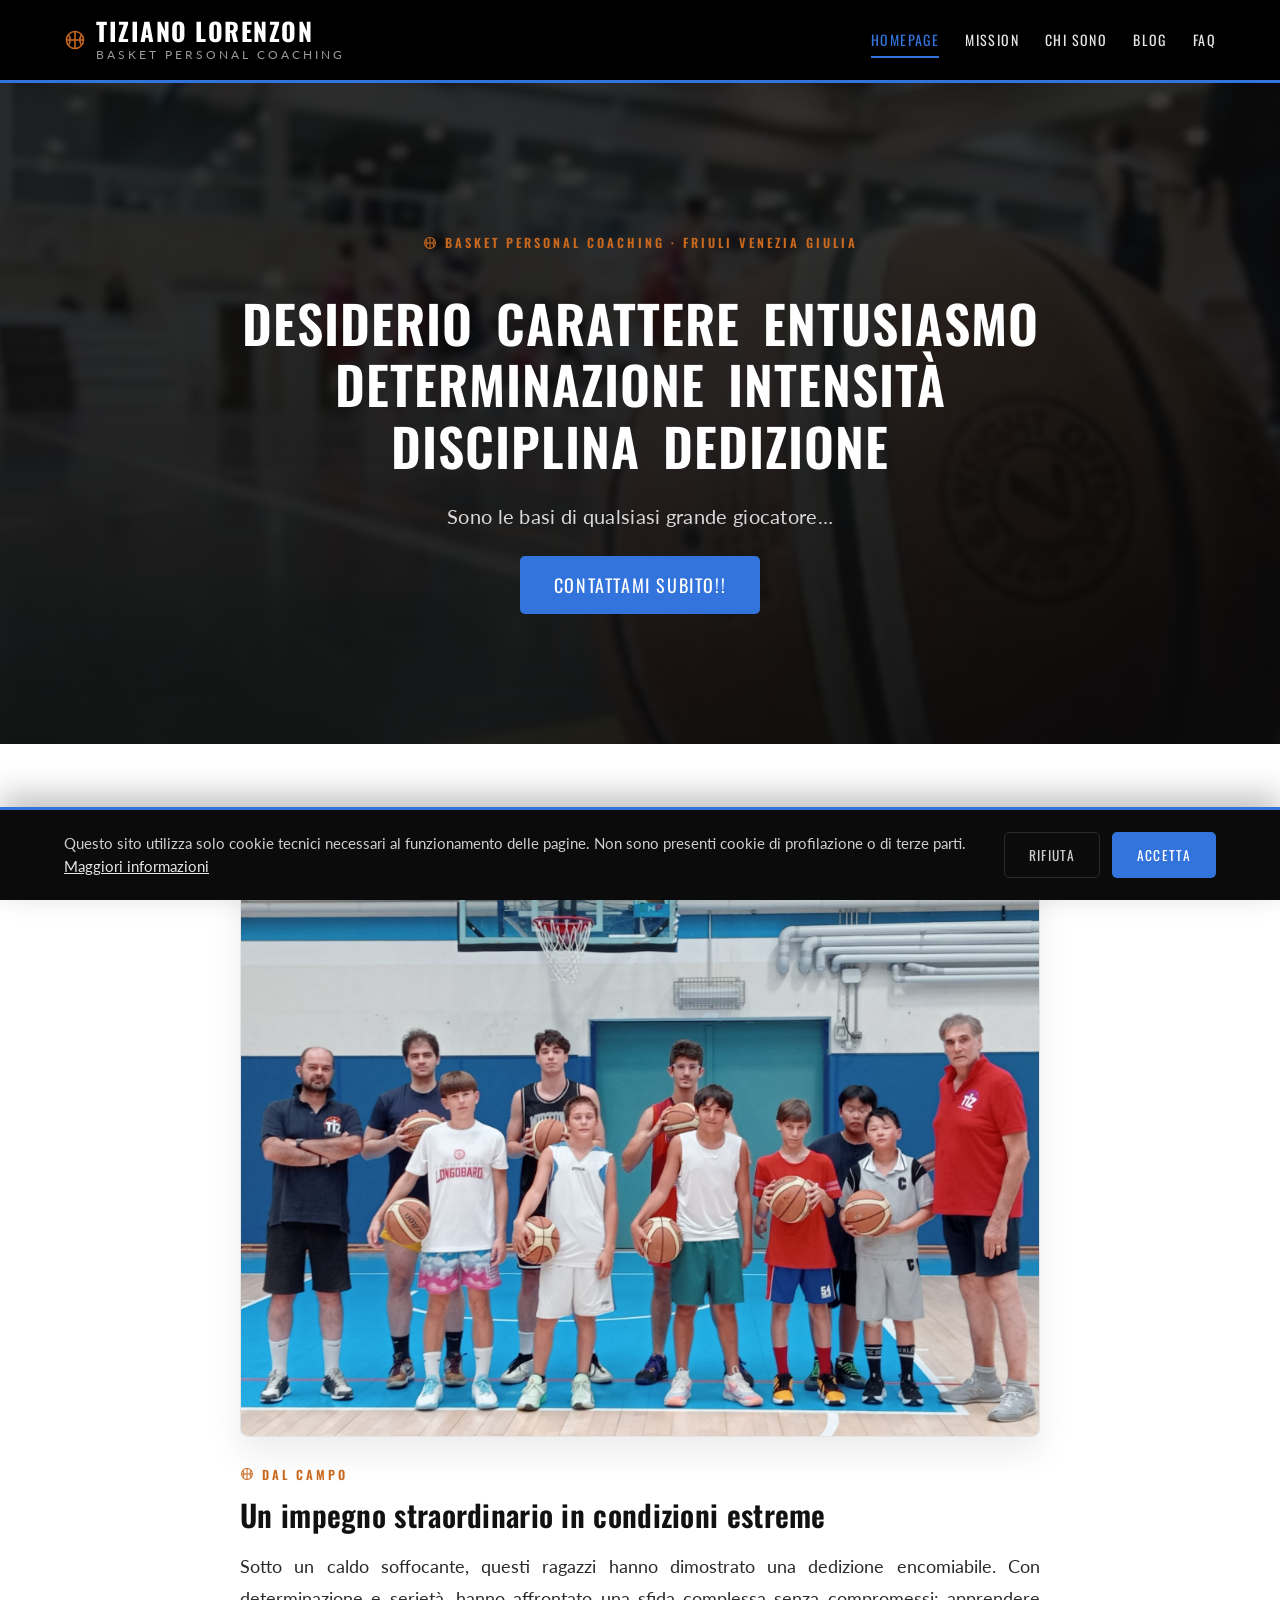
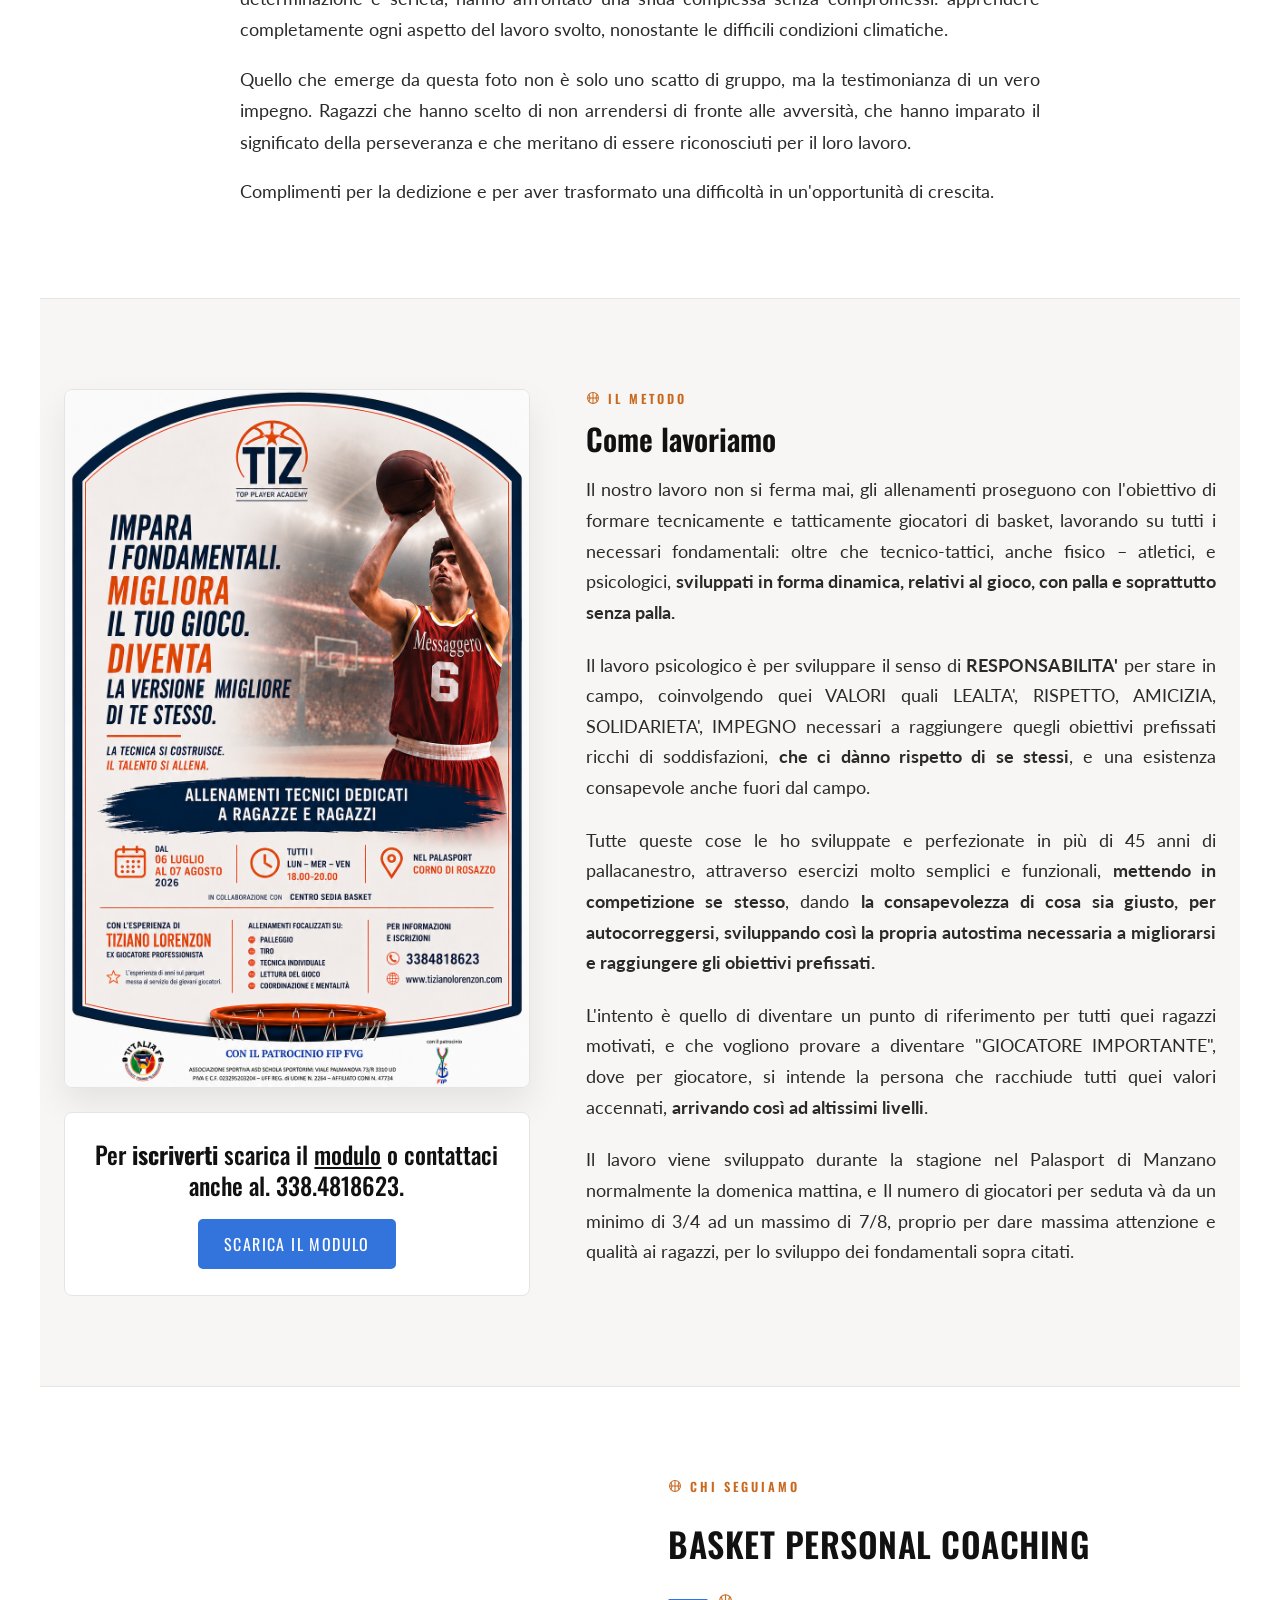
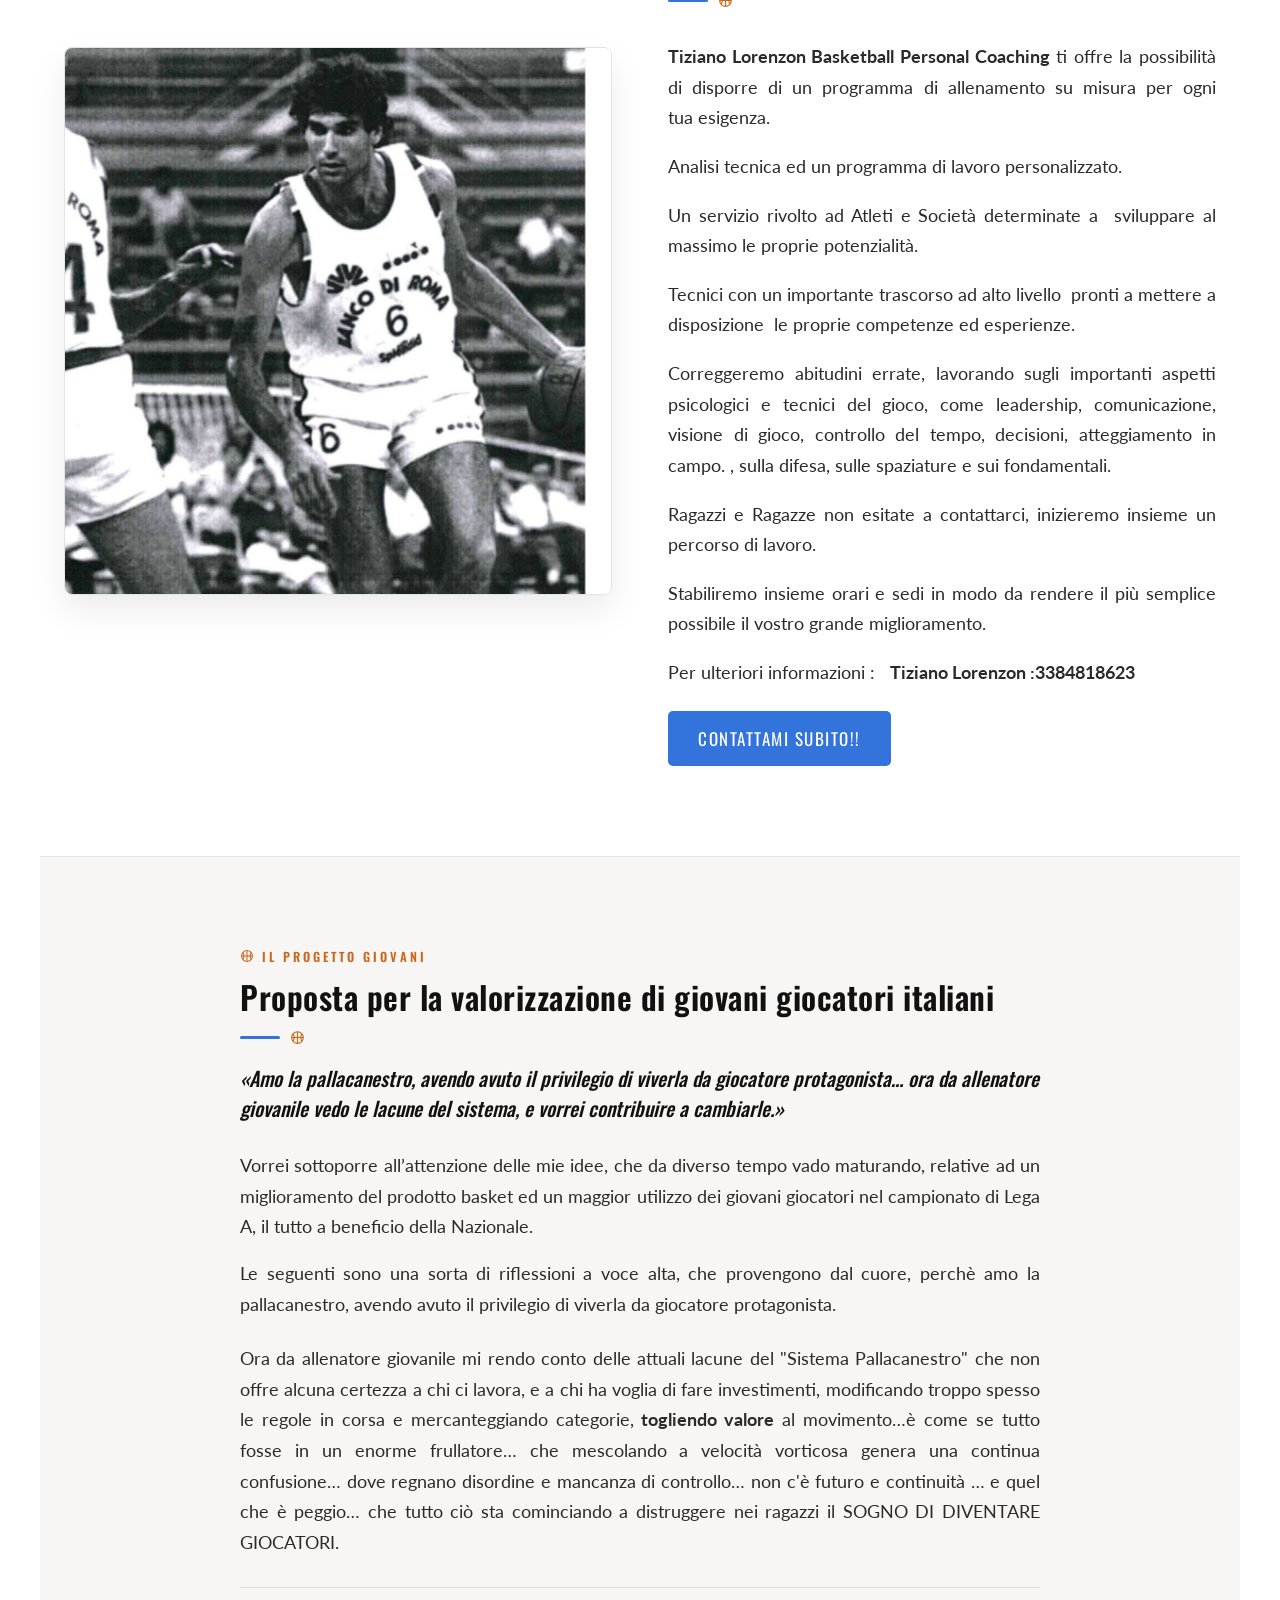
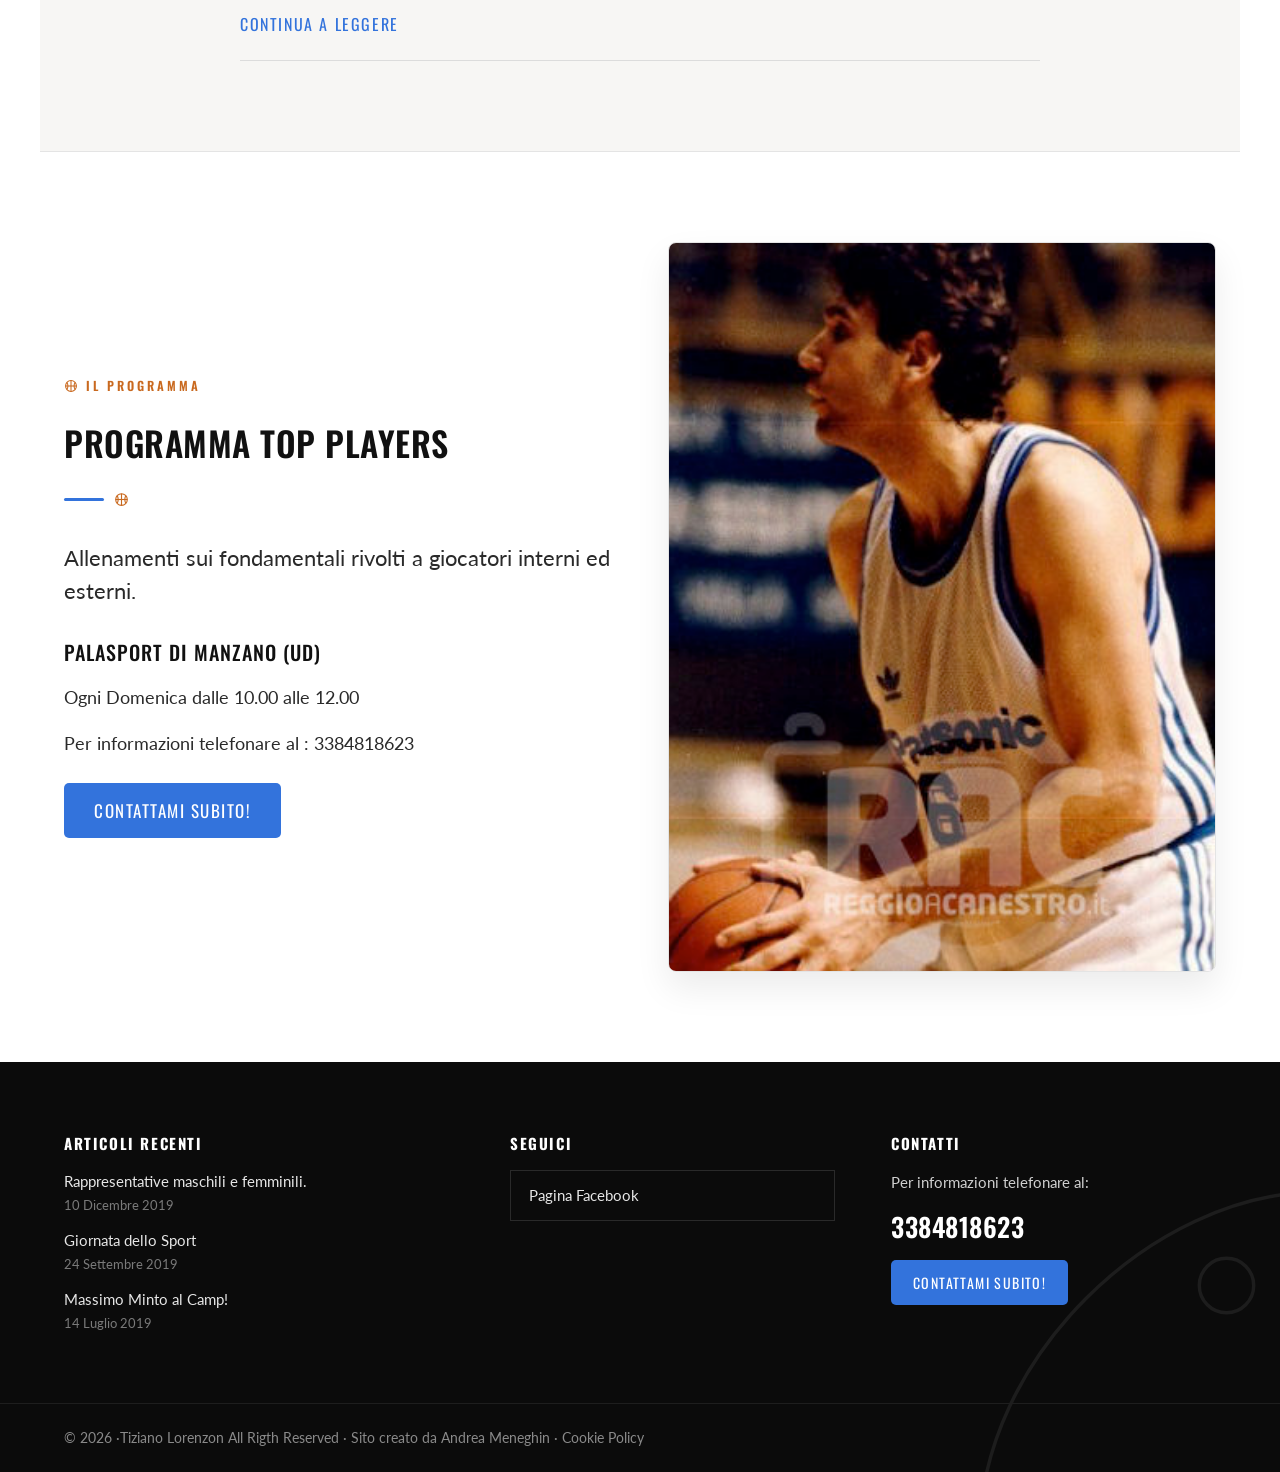
<file: index.html>
<!DOCTYPE html>
<html lang="it">
<head>
<meta charset="utf-8"/>
<meta name="viewport" content="width=device-width, initial-scale=1"/>
<title>Tiziano Lorenzon — Basket Personal Coaching</title>
<meta name="description" content="Tiziano Lorenzon, ex giocatore professionista di Serie A, offre allenamenti personalizzati di basket per ragazzi e ragazze in Friuli Venezia Giulia con la TIZ Top Player Academy."/>
<link rel="canonical" href="https://tizianolorenzon.com/"/>
<meta property="og:type" content="website"/>
<meta property="og:site_name" content="Tiziano Lorenzon Basket Personal Coaching"/>
<meta property="og:title" content="Tiziano Lorenzon — Basket Personal Coaching"/>
<meta property="og:description" content="Tiziano Lorenzon, ex giocatore professionista di Serie A, offre allenamenti personalizzati di basket per ragazzi e ragazze in Friuli Venezia Giulia con la TIZ Top Player Academy."/>
<meta property="og:url" content="https://tizianolorenzon.com/"/>
<meta property="og:image" content="https://tizianolorenzon.com/uploads/tiz-camp.jpg"/>
<meta property="og:locale" content="it_IT"/>
<meta name="twitter:card" content="summary_large_image"/>
<meta name="twitter:title" content="Tiziano Lorenzon — Basket Personal Coaching"/>
<meta name="twitter:description" content="Tiziano Lorenzon, ex giocatore professionista di Serie A, offre allenamenti personalizzati di basket per ragazzi e ragazze in Friuli Venezia Giulia."/>
<meta name="twitter:image" content="https://tizianolorenzon.com/uploads/tiz-camp.jpg"/>
<link rel="icon" href="data:image/svg+xml,%3Csvg xmlns='http://www.w3.org/2000/svg' viewBox='0 0 24 24' fill='none' stroke='%23c9691f' stroke-width='1.8'%3E%3Ccircle cx='12' cy='12' r='9.3'/%3E%3Cpath d='M12 2.7v18.6'/%3E%3Cpath d='M2.7 12h18.6'/%3E%3Cpath d='M4.7 5.9c2.7 2.9 2.7 9.3 0 12.2'/%3E%3Cpath d='M19.3 5.9c-2.7 2.9-2.7 9.3 0 12.2'/%3E%3C/svg%3E"/>
<link rel="preconnect" href="https://fonts.googleapis.com"/>
<link rel="preconnect" href="https://fonts.gstatic.com" crossorigin/>
<link href="https://fonts.googleapis.com/css2?family=Oswald:wght@400;500;600;700&family=Lato:ital,wght@0,400;0,700;1,400&display=swap" rel="stylesheet"/>
<link href="assets/site.css?v=3" rel="stylesheet"/>
</head>
<body>
<div style="width:100%;background:#ffffff">

  <header style="position:sticky;top:0;z-index:50;background:#000000;color:#ffffff;border-bottom:3px solid var(--tl-blue)">
    <div style="max-width:1200px;margin:0 auto;padding:18px 24px;display:flex;align-items:center;justify-content:space-between;gap:24px;flex-wrap:wrap">
      <a href="index.html" style="color:#fff;display:flex;align-items:center;gap:10px">
        <svg class="tl-logo-ball" width="22" height="22" viewBox="0 0 24 24" fill="none" stroke="currentColor" stroke-width="1.7" aria-hidden="true"><circle cx="12" cy="12" r="9.3"/><path d="M12 2.7v18.6"/><path d="M2.7 12h18.6"/><path d="M4.7 5.9c2.7 2.9 2.7 9.3 0 12.2"/><path d="M19.3 5.9c-2.7 2.9-2.7 9.3 0 12.2"/></svg>
        <span style="display:flex;flex-direction:column;gap:4px">
          <span style="font-family:Oswald,sans-serif;font-size:25px;font-weight:700;line-height:1;letter-spacing:1.5px;text-transform:uppercase">Tiziano Lorenzon</span>
          <span style="font-size:12px;letter-spacing:3px;text-transform:uppercase;color:#9a9a9a">Basket Personal Coaching</span>
        </span>
      </a>
      <input type="checkbox" id="tl-menu-toggle" class="tl-menu-toggle"/>
      <label for="tl-menu-toggle" class="tl-hamburger" aria-label="Apri menu"><span></span><span></span><span></span></label>
      <nav class="tl-nav" style="display:flex;align-items:center;gap:26px;flex-wrap:wrap;font-family:Oswald,sans-serif;font-size:14px;letter-spacing:1.4px;text-transform:uppercase">
        <a href="index.html" style="color:var(--tl-blue);padding:6px 0;border-bottom:2px solid var(--tl-blue)">Homepage</a>
        <a class="hv0" href="mission.html" style="color:#e6e6e6;padding:6px 0;border-bottom:2px solid transparent">Mission</a>
        <a class="hv0" href="chi-sono.html" style="color:#e6e6e6;padding:6px 0;border-bottom:2px solid transparent">Chi sono</a>
        <a class="hv0" href="blog.html" style="color:#e6e6e6;padding:6px 0;border-bottom:2px solid transparent">Blog</a>
        <a class="hv0" href="faq.html" style="color:#e6e6e6;padding:6px 0;border-bottom:2px solid transparent">Faq</a>
      </nav>
    </div>
  </header>

  <section style="position:relative;background:#0b0b0b;overflow:hidden">
    <img src="uploads/pexels-bk-aguilar-945471-1-1-300x207.jpg" alt="" style="position:absolute;inset:0;width:100%;height:100%;object-fit:cover;opacity:0.5;filter:grayscale(0.4) blur(2px);transform:scale(1.05)"/>
    <div style="position:absolute;inset:0;background:linear-gradient(180deg,rgba(11,11,11,0.62) 0%,rgba(11,11,11,0.82) 100%)"></div>
    <div class="tl-hero-pad" style="position:relative;max-width:900px;margin:0 auto;padding:150px 24px 130px;display:flex;flex-direction:column;align-items:center;gap:28px;text-align:center">
      <span class="tl-eyebrow" style="color:var(--tl-orange)"><svg viewBox="0 0 24 24" fill="none" stroke="currentColor" stroke-width="1.8" aria-hidden="true"><circle cx="12" cy="12" r="9.3"/><path d="M12 2.7v18.6"/><path d="M2.7 12h18.6"/><path d="M4.7 5.9c2.7 2.9 2.7 9.3 0 12.2"/><path d="M19.3 5.9c-2.7 2.9-2.7 9.3 0 12.2"/></svg>Basket Personal Coaching &middot; Friuli Venezia Giulia</span>
      <h1 class="tl-hero-h" style="margin:0;font-family:Oswald,sans-serif;font-weight:600;font-size:52px;line-height:1.18;letter-spacing:1px;word-spacing:9px;color:#ffffff;text-transform:uppercase">Desiderio Carattere Entusiasmo Determinazione Intensità Disciplina Dedizione</h1>
      <p style="margin:0;font-size:20px;color:#d8d8d8;letter-spacing:0.3px">Sono le basi di qualsiasi grande giocatore&#8230;</p>
      <a class="hv3" href="mailto:basket.tiziano@gmail.com" style="background:var(--tl-blue);color:#ffffff;font-family:Oswald,sans-serif;font-size:18px;letter-spacing:1.6px;text-transform:uppercase;padding:16px 34px;border-radius:5px">Contattami subito!!</a>
    </div>
  </section>

  <section class="tl-pad" style="max-width:1200px;margin:0 auto;padding:90px 24px 0">
    <div style="max-width:800px;margin:0 auto">
      <img class="tl-frame" src="uploads/tiz-camp.jpg" alt="Un impegno straordinario in condizioni estreme" width="2040" height="1536" style="width:100%;height:auto;margin-bottom:28px"/>
      <span class="tl-eyebrow"><svg viewBox="0 0 24 24" fill="none" stroke="currentColor" stroke-width="1.8" aria-hidden="true"><circle cx="12" cy="12" r="9.3"/><path d="M12 2.7v18.6"/><path d="M2.7 12h18.6"/><path d="M4.7 5.9c2.7 2.9 2.7 9.3 0 12.2"/><path d="M19.3 5.9c-2.7 2.9-2.7 9.3 0 12.2"/></svg>Dal campo</span>
      <h2 style="margin:0 0 18px;font-family:Oswald,sans-serif;font-weight:600;font-size:30px;line-height:1.25;letter-spacing:0.3px;color:var(--tl-ink-3)">Un impegno straordinario in condizioni estreme</h2>
      <div style="display:flex;flex-direction:column;gap:18px;font-size:17.5px;line-height:1.8;color:var(--tl-ink-2);text-align:justify;text-wrap:pretty">
        <p style="margin:0">Sotto un caldo soffocante, questi ragazzi hanno dimostrato una dedizione encomiabile. Con determinazione e serietà, hanno affrontato una sfida complessa senza compromessi: apprendere completamente ogni aspetto del lavoro svolto, nonostante le difficili condizioni climatiche.</p>
        <p style="margin:0">Quello che emerge da questa foto non è solo uno scatto di gruppo, ma la testimonianza di un vero impegno. Ragazzi che hanno scelto di non arrendersi di fronte alle avversità, che hanno imparato il significato della perseveranza e che meritano di essere riconosciuti per il loro lavoro.</p>
        <p style="margin:0">Complimenti per la dedizione e per aver trasformato una difficoltà in un'opportunità di crescita.</p>
      </div>
    </div>
  </section>

  <section class="tl-pad" style="max-width:1200px;margin:0 auto;padding:90px 24px;margin-top:90px;background:var(--tl-bg-alt);border-top:1px solid var(--tl-border);border-bottom:1px solid var(--tl-border)">
    <div class="tl-2col" style="display:grid;grid-template-columns:0.85fr 1.15fr;gap:56px;align-items:start">
      <div class="tl-sticky" style="display:flex;flex-direction:column;gap:24px;position:sticky;top:130px">
        <img class="tl-frame" src="uploads/Tiz.png" alt="TIZ Top Player Academy 2026" width="1024" height="1536" style="width:100%;max-width:1024px;height:auto;aspect-ratio:1024/1536"/>
        <div class="tl-card" style="background:#ffffff;padding:26px;display:flex;flex-direction:column;gap:18px;align-items:center;text-align:center">
          <h2 style="margin:0;font-family:Oswald,sans-serif;font-weight:500;font-size:24px;line-height:1.3;color:var(--tl-ink-3)">Per <strong style="font-weight:700">iscriverti</strong> scarica il <a href="uploads/ISCR.-ACADEMY.pdf" download style="color:var(--tl-ink-3);text-decoration:underline">modulo</a>&nbsp;o contattaci anche al. 338.4818623.</h2>
          <a class="hv3" href="uploads/ISCR.-ACADEMY.pdf" download style="background:var(--tl-blue);color:#ffffff;font-family:Oswald,sans-serif;font-size:16px;letter-spacing:1.4px;text-transform:uppercase;padding:13px 26px;border-radius:5px">Scarica il modulo</a>
        </div>
      </div>
      <div>
        <span class="tl-eyebrow"><svg viewBox="0 0 24 24" fill="none" stroke="currentColor" stroke-width="1.8" aria-hidden="true"><circle cx="12" cy="12" r="9.3"/><path d="M12 2.7v18.6"/><path d="M2.7 12h18.6"/><path d="M4.7 5.9c2.7 2.9 2.7 9.3 0 12.2"/><path d="M19.3 5.9c-2.7 2.9-2.7 9.3 0 12.2"/></svg>Il metodo</span>
        <h2 style="margin:0 0 18px;font-family:Oswald,sans-serif;font-weight:600;font-size:30px;line-height:1.25;color:var(--tl-ink-3)">Come lavoriamo</h2>
        <div style="display:flex;flex-direction:column;gap:22px;font-size:17.5px;line-height:1.75;color:var(--tl-ink-2);text-align:justify;text-wrap:pretty">
          <p style="margin:0">Il nostro lavoro non si ferma mai, gli allenamenti proseguono con l'obiettivo di formare tecnicamente e tatticamente giocatori di basket, lavorando su tutti i necessari fondamentali: oltre che tecnico-tattici, anche fisico – atletici, e psicologici, <strong>sviluppati in forma dinamica, relativi al gioco, con palla e soprattutto senza palla.</strong></p>
          <p style="margin:0">Il lavoro psicologico è per sviluppare il senso di <strong>RESPONSABILITA'</strong> per stare in campo, coinvolgendo quei VALORI quali LEALTA', RISPETTO, AMICIZIA, SOLIDARIETA', IMPEGNO necessari a raggiungere quegli obiettivi prefissati ricchi di soddisfazioni, <strong>che ci dànno rispetto di se stessi</strong>, e una esistenza consapevole anche fuori dal campo.</p>
          <p style="margin:0">Tutte queste cose le ho sviluppate e perfezionate in più di 45 anni di pallacanestro, attraverso esercizi molto semplici e funzionali, <strong>mettendo in competizione se stesso</strong>, dando <strong>la consapevolezza di cosa sia giusto, per autocorreggersi, sviluppando così la propria autostima necessaria a migliorarsi e raggiungere gli obiettivi prefissati.</strong></p>
          <p style="margin:0">L'intento è quello di diventare un punto di riferimento per tutti quei ragazzi motivati, e che vogliono provare a diventare "GIOCATORE IMPORTANTE", dove per giocatore, si intende la persona che racchiude tutti quei valori accennati, <strong>arrivando così ad altissimi livelli</strong>.</p>
          <p style="margin:0">Il lavoro viene sviluppato durante la stagione nel Palasport di Manzano normalmente la domenica mattina, e Il numero di giocatori per seduta và da un minimo di 3/4 ad un massimo di 7/8, proprio per dare massima attenzione e qualità ai ragazzi, per lo sviluppo dei fondamentali sopra citati.</p>
        </div>
      </div>
    </div>
  </section>

  <section class="tl-pad" style="max-width:1200px;margin:0 auto;padding:90px 24px">
    <div class="tl-2col" style="display:grid;grid-template-columns:1fr 1fr;gap:56px;align-items:center">
      <img class="tl-frame" src="uploads/Tiz-4.jpg" alt="Allenamento di Basket Personal Coaching" width="600" height="600" style="width:100%;height:auto;aspect-ratio:1/1;object-fit:cover;object-position:top"/>
      <div style="display:flex;flex-direction:column;gap:16px">
        <span class="tl-eyebrow"><svg viewBox="0 0 24 24" fill="none" stroke="currentColor" stroke-width="1.8" aria-hidden="true"><circle cx="12" cy="12" r="9.3"/><path d="M12 2.7v18.6"/><path d="M2.7 12h18.6"/><path d="M4.7 5.9c2.7 2.9 2.7 9.3 0 12.2"/><path d="M19.3 5.9c-2.7 2.9-2.7 9.3 0 12.2"/></svg>Chi seguiamo</span>
        <h3 style="margin:0;font-family:Oswald,sans-serif;font-weight:600;font-size:34px;line-height:1.15;letter-spacing:0.5px;text-transform:uppercase;color:var(--tl-ink-3)">Basket Personal Coaching</h3>
        <div class="tl-mark"><span class="tl-mark-line"></span><svg class="tl-mark-ball" viewBox="0 0 24 24" fill="none" stroke="currentColor" stroke-width="1.8" aria-hidden="true"><circle cx="12" cy="12" r="9.3"/><path d="M12 2.7v18.6"/><path d="M2.7 12h18.6"/><path d="M4.7 5.9c2.7 2.9 2.7 9.3 0 12.2"/><path d="M19.3 5.9c-2.7 2.9-2.7 9.3 0 12.2"/></svg></div>
        <div style="display:flex;flex-direction:column;gap:18px;font-size:17.5px;line-height:1.75;color:var(--tl-ink-2);text-align:justify;text-wrap:pretty">
          <p style="margin:0"><strong>Tiziano Lorenzon Basketball Personal Coaching</strong> ti offre la possibilità di disporre di un programma di allenamento su misura per ogni tua esigenza.</p>
          <p style="margin:0">Analisi tecnica ed un&nbsp;programma di lavoro personalizzato.</p>
          <p style="margin:0">Un servizio rivolto ad Atleti e Società determinate a&nbsp;&nbsp;sviluppare al massimo le proprie potenzialità.</p>
          <p style="margin:0">Tecnici&nbsp;con un importante trascorso ad alto livello&nbsp; pronti&nbsp;a mettere a disposizione&nbsp; le proprie competenze ed esperienze.</p>
          <p style="margin:0">Correggeremo abitudini errate, lavorando sugli importanti aspetti psicologici e tecnici del gioco, come&nbsp;leadership,&nbsp;comunicazione, visione di gioco, controllo del tempo, decisioni, atteggiamento in campo.&nbsp;, sulla difesa, sulle spaziature e sui fondamentali.</p>
          <p style="margin:0">Ragazzi e Ragazze non esitate a contattarci, inizieremo insieme un percorso di lavoro.</p>
          <p style="margin:0">Stabiliremo insieme orari e sedi in modo da rendere il più semplice possibile il vostro grande miglioramento.</p>
          <p style="margin:0">Per ulteriori informazioni : &nbsp; <strong>Tiziano Lorenzon :3384818623</strong></p>
        </div>
        <div style="display:flex;margin-top:6px">
          <a class="hv3" href="mailto:basket.tiziano@gmail.com" style="background:var(--tl-blue);color:#ffffff;font-family:Oswald,sans-serif;font-size:17px;letter-spacing:1.5px;text-transform:uppercase;padding:15px 30px;border-radius:5px">Contattami subito!!</a>
        </div>
      </div>
    </div>
  </section>

  <section class="tl-pad" style="max-width:1200px;margin:0 auto;padding:90px 24px;background:var(--tl-bg-alt);border-top:1px solid var(--tl-border);border-bottom:1px solid var(--tl-border)">
    <div style="max-width:800px;margin:0 auto">
      <span class="tl-eyebrow"><svg viewBox="0 0 24 24" fill="none" stroke="currentColor" stroke-width="1.8" aria-hidden="true"><circle cx="12" cy="12" r="9.3"/><path d="M12 2.7v18.6"/><path d="M2.7 12h18.6"/><path d="M4.7 5.9c2.7 2.9 2.7 9.3 0 12.2"/><path d="M19.3 5.9c-2.7 2.9-2.7 9.3 0 12.2"/></svg>Il progetto giovani</span>
      <h3 style="margin:0 0 8px;font-family:Oswald,sans-serif;font-weight:600;font-size:32px;line-height:1.2;letter-spacing:0.5px;color:var(--tl-ink-3);text-wrap:balance">Proposta per la valorizzazione di giovani giocatori italiani</h3>
      <div class="tl-mark"><span class="tl-mark-line"></span><svg class="tl-mark-ball" viewBox="0 0 24 24" fill="none" stroke="currentColor" stroke-width="1.8" aria-hidden="true"><circle cx="12" cy="12" r="9.3"/><path d="M12 2.7v18.6"/><path d="M2.7 12h18.6"/><path d="M4.7 5.9c2.7 2.9 2.7 9.3 0 12.2"/><path d="M19.3 5.9c-2.7 2.9-2.7 9.3 0 12.2"/></svg></div>
      <blockquote style="margin:0 0 28px;padding:0;border:none;font-family:Oswald,sans-serif;font-weight:500;font-size:20px;font-style:italic;line-height:1.5;color:var(--tl-ink-3)">&laquo;Amo la pallacanestro, avendo avuto il privilegio di viverla da giocatore protagonista&#8230; ora da allenatore giovanile vedo le lacune del sistema, e vorrei contribuire a cambiarle.&raquo;</blockquote>
      <div style="display:flex;flex-direction:column;gap:16px;font-size:17.5px;line-height:1.75;color:var(--tl-ink-2);text-align:justify">
        <p style="margin:0">Vorrei sottoporre all&#8217;attenzione delle mie idee, che da diverso tempo vado maturando, relative ad un miglioramento del prodotto basket ed un maggior utilizzo dei giovani giocatori nel campionato di Lega A, il tutto a beneficio della Nazionale.</p>
        <p style="margin:0">Le seguenti sono una sorta di riflessioni a voce alta, che provengono dal cuore, perchè amo la pallacanestro, avendo avuto il privilegio di viverla da giocatore protagonista.</p>
      </div>
      <p style="margin:24px 0 0;font-size:17.5px;line-height:1.75;color:var(--tl-ink-2);text-align:justify">Ora da allenatore giovanile mi rendo conto delle attuali lacune del "Sistema Pallacanestro" che non offre alcuna certezza a chi ci lavora, e a chi ha voglia di fare investimenti, modificando troppo spesso le regole in corsa e mercanteggiando categorie, <strong>togliendo valore</strong> al movimento…è come se tutto fosse in un enorme frullatore… che mescolando a velocità vorticosa genera una continua confusione… dove regnano disordine e mancanza di controllo… non c'è futuro e continuità … e quel che è peggio… che tutto ciò sta cominciando a distruggere nei ragazzi il SOGNO DI DIVENTARE GIOCATORI.</p>
      <details style="border-top:1px solid #dcdcdc;border-bottom:1px solid #dcdcdc;padding:4px 0;margin-top:28px">
        <summary style="font-family:Oswald,sans-serif;font-size:16px;letter-spacing:1.6px;text-transform:uppercase;color:var(--tl-blue);padding:20px 0;list-style:none">Continua a leggere</summary>
        <div style="display:flex;flex-direction:column;gap:18px;font-size:17px;line-height:1.75;color:var(--tl-ink-2);text-align:justify;padding-bottom:32px">
          <p style="margin:0">Per es nel calcio questo non avviene in quanto ambiente più tradizionalista e pragmatico oltre ad avere regole precise e consolidate &#8230;inoltre mi rendo conto delle carenze che i giovani evidenziano, soprattutto a livello tattico, e mi piacerebbe contribuire per colmare queste lacune. Uno dei principali problemi&#8230;tolte alcune eccezioni&#8230; è il <strong>limitato spazio riservato ai giovani giocatori italiani,</strong> a vantaggio di giocatori comunitari di pari età. Le motivazioni sono tante&#8230;tecnico-tattiche, atletiche, di mentalità, e non ultime, economiche&#8230; Considerando che con le Nazionali giovanili ottengono grandi risultati, spesso vincendo, non si capisce perchè poi, i ragazzi, non trovino spazio nelle squadre senior&#8230;viene da pensare che il livello senior sia elevatissimo&#8230;oppure quello under sia bassissimo&#8230; Partiamo dalla semplice constatazione che&#8230;per diventare protagonisti bisogna giocare&#8230;<strong>meritando il campo</strong>&#8230; Purtroppo le disposizioni attualmente in vigore, obbligano le società ad avere una quota di giocatori UNDER, senza guardare le effettive capacità dei ragazzi, ma solamente la carta d&#8217;identità&#8230;che a questo proposito sono ambitissimi fino al momento che mantengono quello status, ma il giorno in cui diventano senior&#8230;se non sono bravi&#8230;non interessano più a nessuno&#8230; Questo oltre che essere moralmente deprecabile perchè non si tiene conto del fatto che i giocatori sono &#8230;persone e non merce che puoi accantonare e buttar via a cuor leggero&#8230; non incentiva i giovani a migliorarsi avendo comunque il posto garantito&#8230;tante volte senza meritarlo, e spesso senza esserselo guadagnato&#8230;anche se per un determinato periodo&#8230; in pratica vengono a mancare tutti quei <strong>requisiti meritocratici</strong> che sono alla base di competenze e di un movimento sano e duraturo, e che specialmente garantisca continuità. Inoltre un&#8217;altro obiettivo&#8230;che ritengo imprescindibile&#8230; è attrarre l&#8217;attenzione mediatica e degli sponsors, suscitando interesse con una formula accattivante. Avendo fatto la necessaria premessa, sono a proporre quanto segue:</p>
          <ul class="tl-ball-list">
            <li><svg viewBox="0 0 24 24" fill="none" stroke="currentColor" stroke-width="1.8" aria-hidden="true"><circle cx="12" cy="12" r="9.3"/><path d="M12 2.7v18.6"/><path d="M2.7 12h18.6"/><path d="M4.7 5.9c2.7 2.9 2.7 9.3 0 12.2"/><path d="M19.3 5.9c-2.7 2.9-2.7 9.3 0 12.2"/></svg><span>Una Lega A completamente libera e senza vincoli di età o di passaporto&#8230;si può tesserare chiunque si ritienga meritevole delle proprie leggittime aspettative sportive, sapendo di &#8220;vendere&#8221; un prodotto di spettacolo&#8230;senza retrocessioni, o al massimo una…naturalmente con i conti in regola e auto sovvenzionandosi.</span></li>
            <li><svg viewBox="0 0 24 24" fill="none" stroke="currentColor" stroke-width="1.8" aria-hidden="true"><circle cx="12" cy="12" r="9.3"/><path d="M12 2.7v18.6"/><path d="M2.7 12h18.6"/><path d="M4.7 5.9c2.7 2.9 2.7 9.3 0 12.2"/><path d="M19.3 5.9c-2.7 2.9-2.7 9.3 0 12.2"/></svg><span>Ridare interesse alle Società Sportive lavorando sul proprio settore giovanile, per esempio <strong>togliendo</strong> la formula del prestito (come succede nel calcio da sempre…se una cosa funziona…) in modo da generare un reale interesse sul ragazzo, che verrebbe sempre ceduto con formula definitiva ad ogni passaggio societario, fino alla fine del suo percorso giovanile, con evidente vantaggio di tutti i soggetti.</span></li>
            <li><svg viewBox="0 0 24 24" fill="none" stroke="currentColor" stroke-width="1.8" aria-hidden="true"><circle cx="12" cy="12" r="9.3"/><path d="M12 2.7v18.6"/><path d="M2.7 12h18.6"/><path d="M4.7 5.9c2.7 2.9 2.7 9.3 0 12.2"/><path d="M19.3 5.9c-2.7 2.9-2.7 9.3 0 12.2"/></svg><span>La A2 GOLD così come è articolata non ha visibilità mediatica di conseguenza non ha attrattiva da parte di sponsors. Per dare interesse a questa categoria proporrei di usarla come <strong>&#8220;SERBATOIO&#8221;</strong> da cui pescare per la Lega A. Un campionato <strong>riservato ai giocatori usciti dal settore giovanile dai 19 ai 26 anni ,</strong> 10 giovani più 2 giocatori extra comunitari per squadra, con un tetto salariale. Se non si può/vuole trasformare la A2 GOLD, si può creare un campionato nazionale riservato ai giovani, diviso a gironi es. NORD-SUD, con finali, come fanno in America stile universitari. Per rendere attrattivo di interesse e conveniente da parte delle società proporrei dei premi per chi raggiunge determinati obiettivi, così suddivisi:</span></li>
            <li><svg viewBox="0 0 24 24" fill="none" stroke="currentColor" stroke-width="1.8" aria-hidden="true"><circle cx="12" cy="12" r="9.3"/><path d="M12 2.7v18.6"/><path d="M2.7 12h18.6"/><path d="M4.7 5.9c2.7 2.9 2.7 9.3 0 12.2"/><path d="M19.3 5.9c-2.7 2.9-2.7 9.3 0 12.2"/></svg><span>Ogni società al momento dell'iscrizione al campionato versa (ad un soggetto, un ente, alla Fip ecc.) 2.500,00 euro per ogni giocatore che tessera, per un totale di 30.000,00 euro, <strong>formando un monte premi auto-sovvenzionato</strong>.</span></li>
          </ul>
          <p style="margin:0"><strong>Alle 16 squadre iscritte per 30.000,00 euro corrispondono 480.000,00 euro che saranno a disposizione a fine campionato per i seguenti premi:</strong></p>
          <div class="tl-card" style="display:grid;grid-template-columns:1fr;gap:2px;background:var(--tl-border);overflow:hidden;font-family:Oswald,sans-serif">
            <div style="background:#ffffff;padding:16px 18px;display:flex;justify-content:space-between;gap:20px;flex-wrap:wrap"><span style="font-weight:600">1. PREMIO 5 MIGLIORI GIOVANI in base alle statistiche ufficiali<br/><span style="font-weight:400;color:#555555">1° 25.000 &nbsp;2° 20.000 &nbsp;3°15.000 &nbsp;4° 10.000 &nbsp;5° 5.000</span></span><span style="font-weight:700;color:var(--tl-blue)">TOT 75.000 euro</span></div>
            <div style="background:#ffffff;padding:16px 18px;display:flex;justify-content:space-between;gap:20px;flex-wrap:wrap"><span style="font-weight:600">2. PREMIO 2 MIGLIORI EXTRACOMUNITARI (stat. uff.)<br/><span style="font-weight:400;color:#555555">1° 30.000 &nbsp;2° 15.000</span></span><span style="font-weight:700;color:var(--tl-blue)">TOT 45.000 euro</span></div>
            <div style="background:#ffffff;padding:16px 18px;display:flex;justify-content:space-between;gap:20px;flex-wrap:wrap"><span style="font-weight:600">3. PREMIO 5 SOCIETA' APPARTENENZA 5 MIGL. GIOV.<br/><span style="font-weight:400;color:#555555">50.000 CAD/SOC</span></span><span style="font-weight:700;color:var(--tl-blue)">TOT 250.000 euro</span></div>
            <div style="background:#ffffff;padding:16px 18px;display:flex;justify-content:space-between;gap:20px;flex-wrap:wrap"><span style="font-weight:600">4. PREMIO 3 MIGLIORI ALLENATORI<br/><span style="font-weight:400;color:#555555">1° 30.000 &nbsp;2° 20.000 &nbsp;3° 15.000</span></span><span style="font-weight:700;color:var(--tl-blue)">TOT 65.000 euro</span></div>
            <div style="background:#ffffff;padding:16px 18px;display:flex;justify-content:space-between;gap:20px;flex-wrap:wrap"><span style="font-weight:600">5. PREMIO 3 MIGLIORI ARBITRI<br/><span style="font-weight:400;color:#555555">15.000 CAD/UNO</span></span><span style="font-weight:700;color:var(--tl-blue)">TOT 45.000 euro</span></div>
            <div style="background:#0b0b0b;padding:16px 18px;display:flex;justify-content:flex-end;color:#ffffff;font-weight:700;letter-spacing:1px">TOTALE 480.000,00 euro</div>
          </div>
          <p style="margin:0">Naturalmente questo è solo uno specchietto propositivo, dove si possono cambiare le cifre, o aumentare i soggetti da premio ecc. Sono inoltre sicuro che questa formula può attrarre SPONSORS e TELEVISIONI perché si creerebbe un interesse puntando con lungimiranza alle future generazioni, <strong>garantendo continuità e qualità</strong>, organizzando anche eventi ad hoc. Per esempio una selezione dei migliori giovani che può partecipare ad un torneo fra selezioni, anche fra club europei o extraeuropei di pari categoria, oppure creando una sorta di eurolega per giovani, sempre con un'ottica di utilità per la Nazionale, e altre iniziative ancora. Credo che incentivando e creando un interesse competitivo da parte di tutti gli "attori" in causa, sia la scintilla che metterà in moto un meccanismo virtuoso, che ha tutte le potenzialità per sfornare giocatori, allenatori, arbitri e società di alto livello. <strong>Come si potrà osservare le società che lavorano bene recuperano "l'investimento" di inizio campionato.</strong></p>
          <p style="margin:0">Non credo di aver scoperto la panacea di tutti i mali. Forse però adesso sono maturi i tempi per dei cambiamenti, perché è sotto gli occhi di tutti, che il movimento ha bisogno di riforme (auspicate da tutti ma contrastate nei fatti), che diano continuità e soprattutto <strong>VALORE, QUALITA'</strong> e <strong>CONTINUITA'</strong> <strong>alla pallacanestro</strong>. In sostanza, penso che, se un giovane è bravo, non ha difficoltà a trovare spazio in campo&#8230;oggi&#8230; come in passato, dove non c'era nessun posto garantito per decreto. Purtroppo il modus vivendi, proviente dalla società civile, incentiva l&#8217;idea di raggiungere obiettivi con facilità e spesso per diritto, trascurando i doveri che sono dietro. Lo SPORT in generale, e noi, con la pallacanestro in particolare, possiamo contribuire a ripristinare un corretto bilanciamento dei DIRITTI e dei DOVERI nelle giovani generazioni, creando degli UOMINI RESPONSABILI, oltre che dei GIOCATORI MIGLIORI per DIVENTARE PROTAGONISTI nelle massime serie, garantendo così un <strong>ricambio continuo per la Nazionale.</strong></p>
        </div>
      </details>
    </div>
  </section>

  <section id="programmi" style="background:#ffffff">
    <div class="tl-2col tl-pad" style="max-width:1200px;margin:0 auto;padding:90px 24px;display:grid;grid-template-columns:1fr 1fr;gap:56px;align-items:center">
      <div style="display:flex;flex-direction:column;gap:16px">
        <span class="tl-eyebrow"><svg viewBox="0 0 24 24" fill="none" stroke="currentColor" stroke-width="1.8" aria-hidden="true"><circle cx="12" cy="12" r="9.3"/><path d="M12 2.7v18.6"/><path d="M2.7 12h18.6"/><path d="M4.7 5.9c2.7 2.9 2.7 9.3 0 12.2"/><path d="M19.3 5.9c-2.7 2.9-2.7 9.3 0 12.2"/></svg>Il programma</span>
        <h3 style="margin:0;font-family:Oswald,sans-serif;font-weight:600;font-size:34px;line-height:1.15;text-transform:uppercase;letter-spacing:0.5px;color:var(--tl-ink-3)">Programma Top Players</h3>
        <div class="tl-mark"><span class="tl-mark-line"></span><svg class="tl-mark-ball" viewBox="0 0 24 24" fill="none" stroke="currentColor" stroke-width="1.8" aria-hidden="true"><circle cx="12" cy="12" r="9.3"/><path d="M12 2.7v18.6"/><path d="M2.7 12h18.6"/><path d="M4.7 5.9c2.7 2.9 2.7 9.3 0 12.2"/><path d="M19.3 5.9c-2.7 2.9-2.7 9.3 0 12.2"/></svg></div>
        <p style="margin:0;font-size:22px;line-height:1.5;color:var(--tl-ink-2)">Allenamenti sui fondamentali rivolti a giocatori interni ed esterni.</p>
        <h5 style="margin:14px 0 0;font-family:Oswald,sans-serif;font-weight:500;font-size:20px;letter-spacing:1px;text-transform:uppercase;color:var(--tl-ink-3)">Palasport di Manzano (UD)</h5>
        <p style="margin:0;font-size:17.5px;line-height:1.7;color:var(--tl-ink-2)">Ogni Domenica dalle 10.00 alle 12.00</p>
        <p style="margin:0;font-size:17.5px;line-height:1.7;color:var(--tl-ink-2)">Per informazioni telefonare al : 3384818623</p>
        <div style="display:flex;margin-top:8px">
          <a class="hv3" href="mailto:basket.tiziano@gmail.com" style="background:var(--tl-blue);color:#ffffff;font-family:Oswald,sans-serif;font-size:17px;letter-spacing:1.5px;text-transform:uppercase;padding:15px 30px;border-radius:5px">Contattami subito!</a>
        </div>
      </div>
      <img class="tl-frame" src="uploads/Tiz-5.jpg" alt="Programma Top Players" width="600" height="800" style="width:100%;height:auto;aspect-ratio:600/800;object-fit:cover"/>
    </div>
  </section>

  <div style="position:relative;overflow:hidden;background:#0b0b0b;color:#cfcfcf">
    <svg class="tl-court-mark" viewBox="0 0 200 200" fill="none" stroke="#ffffff" stroke-width="2" aria-hidden="true"><path d="M0 200 C0 100 100 0 200 0"/><circle cx="145" cy="55" r="16"/></svg>
    <div class="tl-2col tl-pad" style="position:relative;max-width:1200px;margin:0 auto;padding:70px 24px;display:grid;grid-template-columns:1.2fr 1fr 1fr;gap:56px;align-items:start">
      <section style="display:flex;flex-direction:column;gap:16px">
        <h4 style="margin:0;font-family:Oswald,sans-serif;font-size:15px;letter-spacing:1.6px;text-transform:uppercase;color:#ffffff">Articoli recenti</h4>
        <ul style="margin:0;padding:0;list-style:none;display:flex;flex-direction:column;gap:14px;font-size:15px;line-height:1.5">
          <li style="display:flex;flex-direction:column;gap:3px"><a class="hv4" href="blog.html#rappresentative-maschili-e-femminili" style="color:#e6e6e6">Rappresentative maschili e femminili.</a><span style="color:#7a7a7a;font-size:13px">10 Dicembre 2019</span></li>
          <li style="display:flex;flex-direction:column;gap:3px"><a class="hv4" href="blog.html#giornata-dello-sport" style="color:#e6e6e6">Giornata dello Sport</a><span style="color:#7a7a7a;font-size:13px">24 Settembre 2019</span></li>
          <li style="display:flex;flex-direction:column;gap:3px"><a class="hv4" href="blog.html#massimo-minto-al-camp" style="color:#e6e6e6">Massimo Minto al Camp!</a><span style="color:#7a7a7a;font-size:13px">14 Luglio 2019</span></li>
        </ul>
      </section>
      <section style="display:flex;flex-direction:column;gap:16px">
        <h4 style="margin:0;font-family:Oswald,sans-serif;font-size:15px;letter-spacing:1.6px;text-transform:uppercase;color:#ffffff">Seguici</h4>
        <a class="hv5" href="https://www.facebook.com/Tiziano-Lorenzon-Basket-Personal-Coaching-673367626427045/" target="_blank" rel="noreferrer noopener" style="border:1px solid #2a2a2a;padding:14px 18px;color:#e6e6e6;font-size:15px;line-height:1.4">Pagina Facebook</a>
      </section>
      <section style="display:flex;flex-direction:column;gap:16px">
        <h4 style="margin:0;font-family:Oswald,sans-serif;font-size:15px;letter-spacing:1.6px;text-transform:uppercase;color:#ffffff">Contatti</h4>
        <p style="margin:0;font-size:15px;line-height:1.6;color:#cfcfcf">Per informazioni telefonare al:</p>
        <p style="margin:0;font-family:Oswald,sans-serif;font-size:26px;font-weight:600;letter-spacing:0.5px;line-height:1.3;color:#ffffff">3384818623</p>
        <div style="display:flex">
          <a class="hv3" href="mailto:basket.tiziano@gmail.com" style="background:var(--tl-blue);color:#ffffff;font-family:Oswald,sans-serif;font-size:14px;letter-spacing:1.4px;text-transform:uppercase;padding:12px 22px;border-radius:5px">Contattami subito!</a>
        </div>
      </section>
    </div>
    <footer style="position:relative;border-top:1px solid #1e1e1e">
      <div style="max-width:1200px;margin:0 auto;padding:26px 24px;font-size:13.5px;color:#8a8a8a">
        <p style="margin:0">&#x000A9;&nbsp;2026 &middot;Tiziano Lorenzon All Rigth Reserved &middot; Sito creato da Andrea Meneghin &middot; <a class="hv1" href="cookie-policy.html" style="color:#8a8a8a">Cookie Policy</a></p>
      </div>
    </footer>
  </div>
</div>

<div id="tl-cookie" class="tl-cookie" role="dialog" aria-live="polite" aria-label="Informativa cookie">
  <div class="tl-cookie-inner">
    <p class="tl-cookie-text">Questo sito utilizza solo cookie tecnici necessari al funzionamento delle pagine. Non sono presenti cookie di profilazione o di terze parti. <a href="cookie-policy.html">Maggiori informazioni</a></p>
    <div class="tl-cookie-actions">
      <button id="tl-cookie-reject" class="tl-cookie-btn tl-cookie-reject" type="button">Rifiuta</button>
      <button id="tl-cookie-accept" class="tl-cookie-btn tl-cookie-accept" type="button">Accetta</button>
    </div>
  </div>
</div>
<a href="#" id="tl-top-btn" class="tl-top-btn" aria-label="Torna in cima">
  <svg viewBox="0 0 24 24" fill="none" stroke="currentColor" stroke-width="2.2" aria-hidden="true"><path d="M12 19V5"/><path d="M5 12l7-7 7 7"/></svg>
  <span>Top</span>
</a>
<script src="assets/cookie-consent.js?v=1"></script>
<script src="assets/back-to-top.js?v=1"></script>
</body>
</html>
</file>
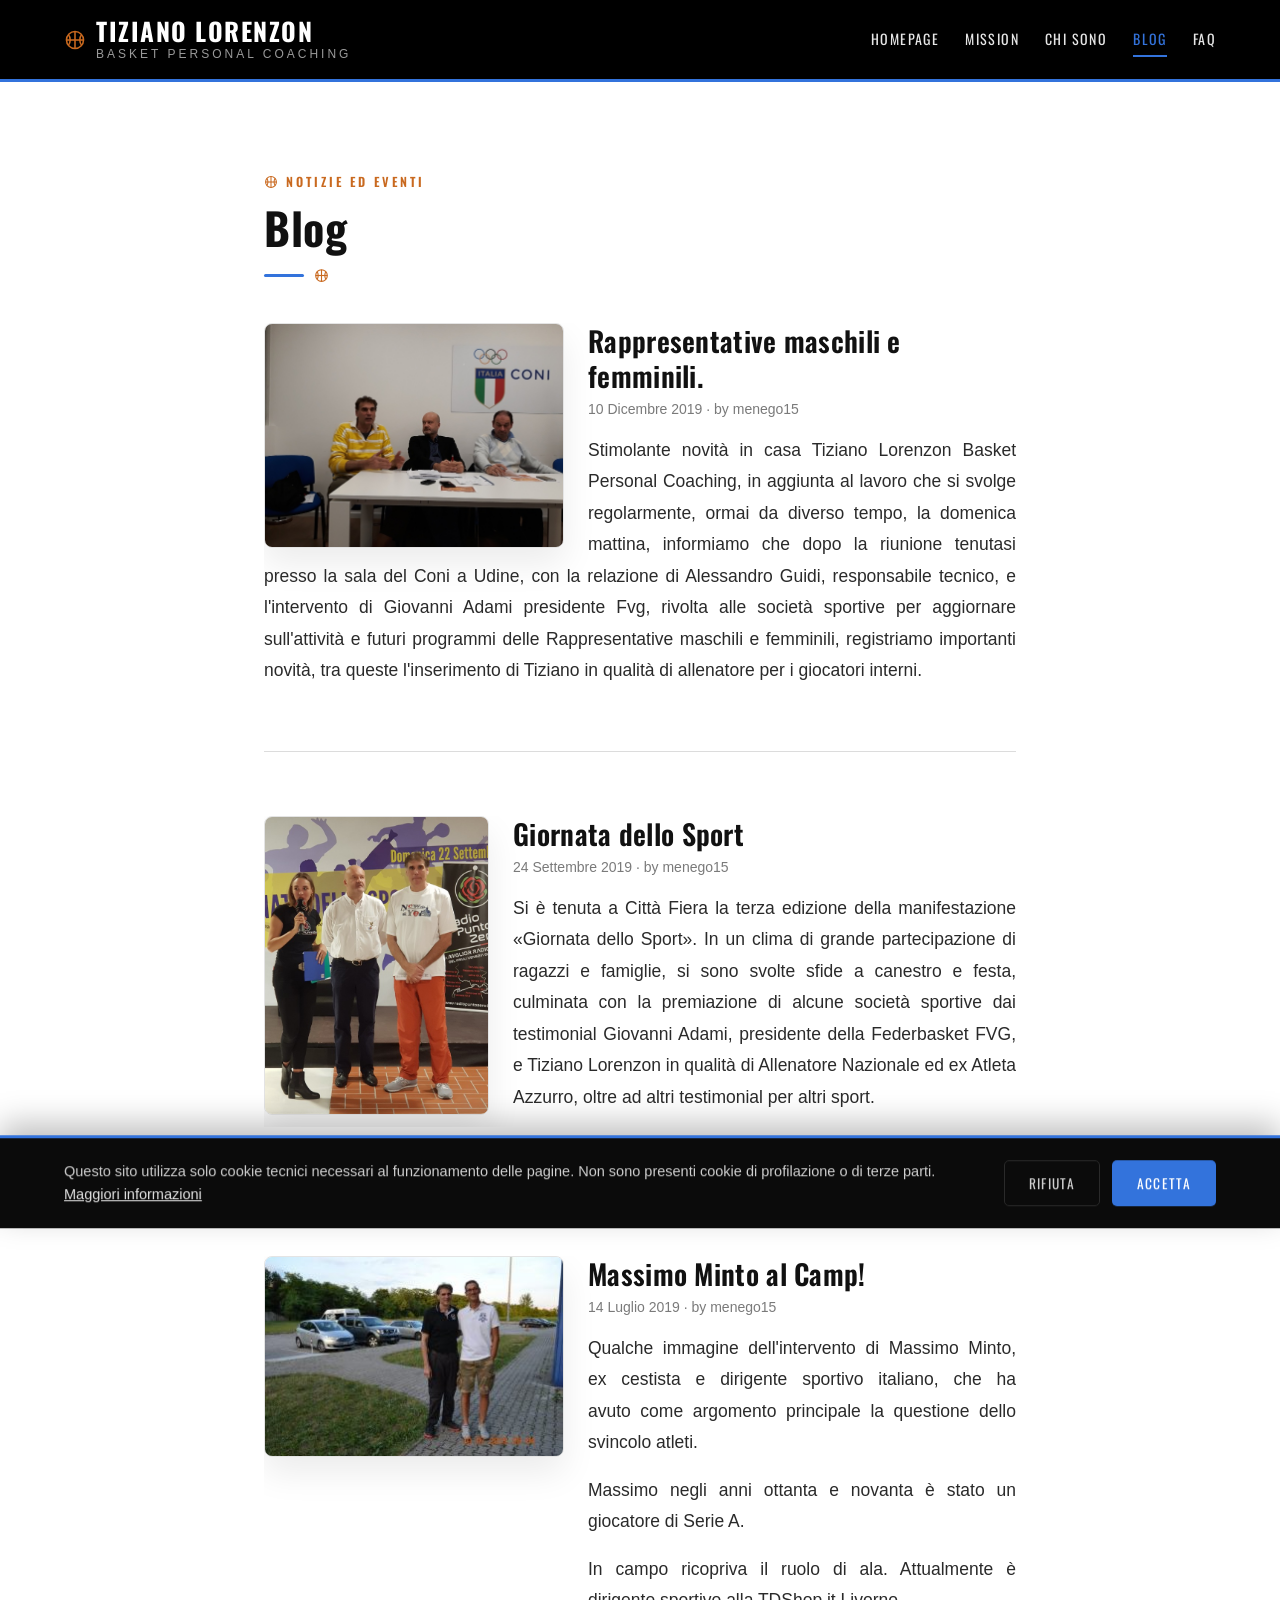
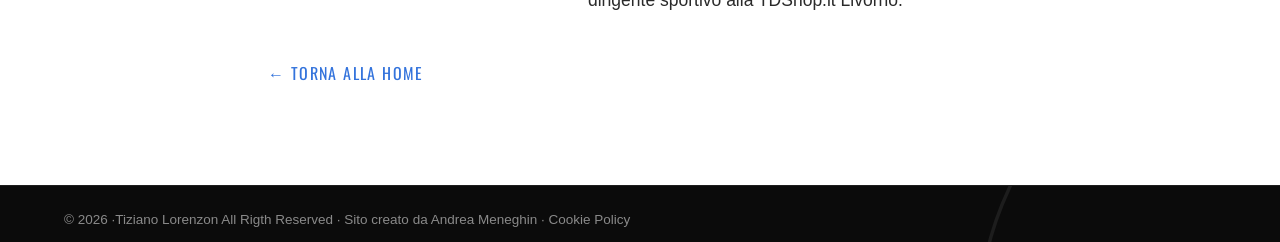
<file: 1175-2/index.html>
<!DOCTYPE html>
<html lang="it">
<head>
<meta charset="utf-8"/>
<meta name="viewport" content="width=device-width, initial-scale=1"/>
<title>Blog — Tiziano Lorenzon</title>
<link rel="canonical" href="https://tizianolorenzon.com/blog.html"/>
<meta http-equiv="refresh" content="0; url=/blog.html"/>
<meta name="robots" content="noindex"/>
</head>
<body>
<p>Questa pagina si è spostata. <a href="/blog.html">Vai alla nuova pagina &rarr;</a></p>
</body>
</html>
</file>
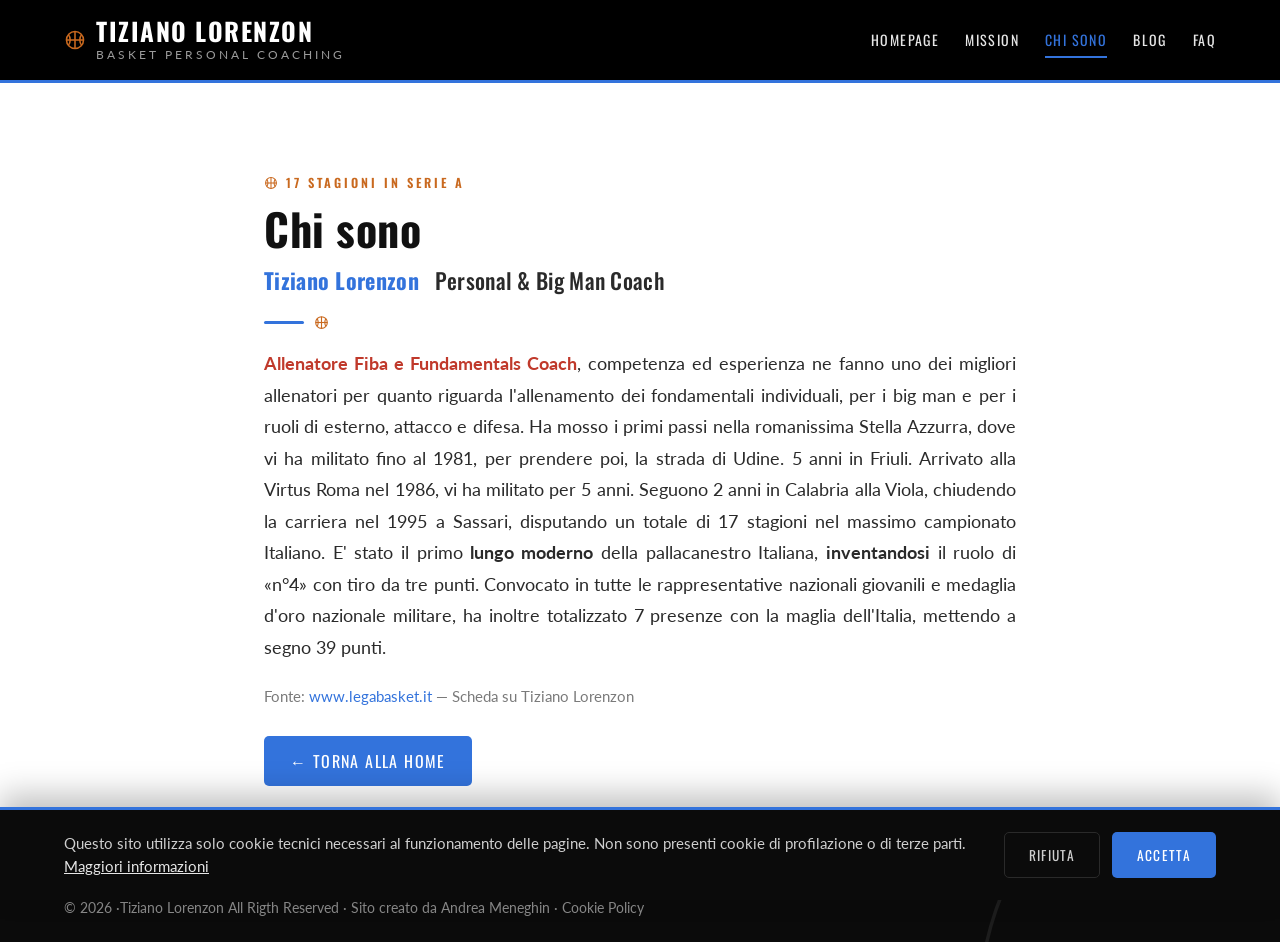
<file: chi-sono/index.html>
<!DOCTYPE html>
<html lang="it">
<head>
<meta charset="utf-8"/>
<meta name="viewport" content="width=device-width, initial-scale=1"/>
<title>Chi sono — Tiziano Lorenzon</title>
<link rel="canonical" href="https://tizianolorenzon.com/chi-sono.html"/>
<meta http-equiv="refresh" content="0; url=/chi-sono.html"/>
<meta name="robots" content="noindex"/>
</head>
<body>
<p>Questa pagina si è spostata. <a href="/chi-sono.html">Vai alla nuova pagina &rarr;</a></p>
</body>
</html>
</file>
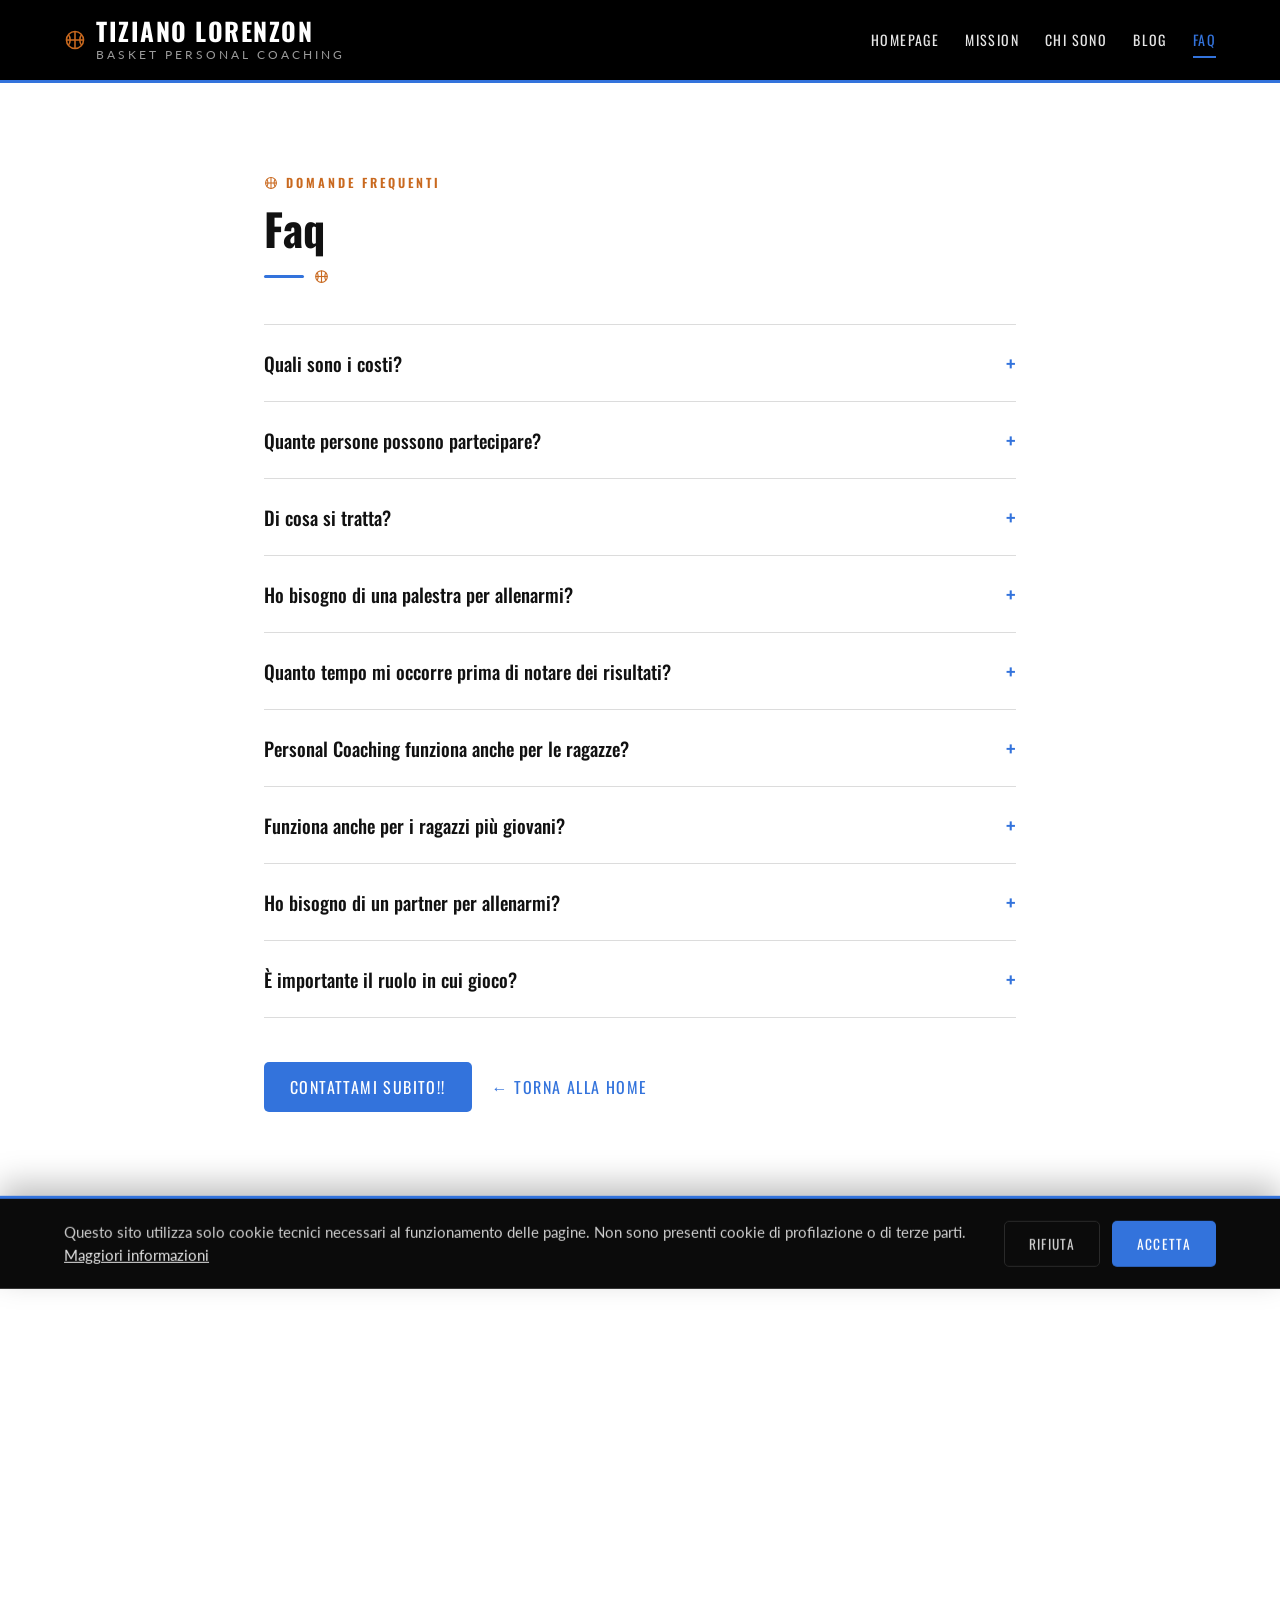
<file: faq-2/index.html>
<!DOCTYPE html>
<html lang="it">
<head>
<meta charset="utf-8"/>
<meta name="viewport" content="width=device-width, initial-scale=1"/>
<title>Faq — Tiziano Lorenzon</title>
<link rel="canonical" href="https://tizianolorenzon.com/faq.html"/>
<meta http-equiv="refresh" content="0; url=/faq.html"/>
<meta name="robots" content="noindex"/>
</head>
<body>
<p>Questa pagina si è spostata. <a href="/faq.html">Vai alla nuova pagina &rarr;</a></p>
</body>
</html>
</file>
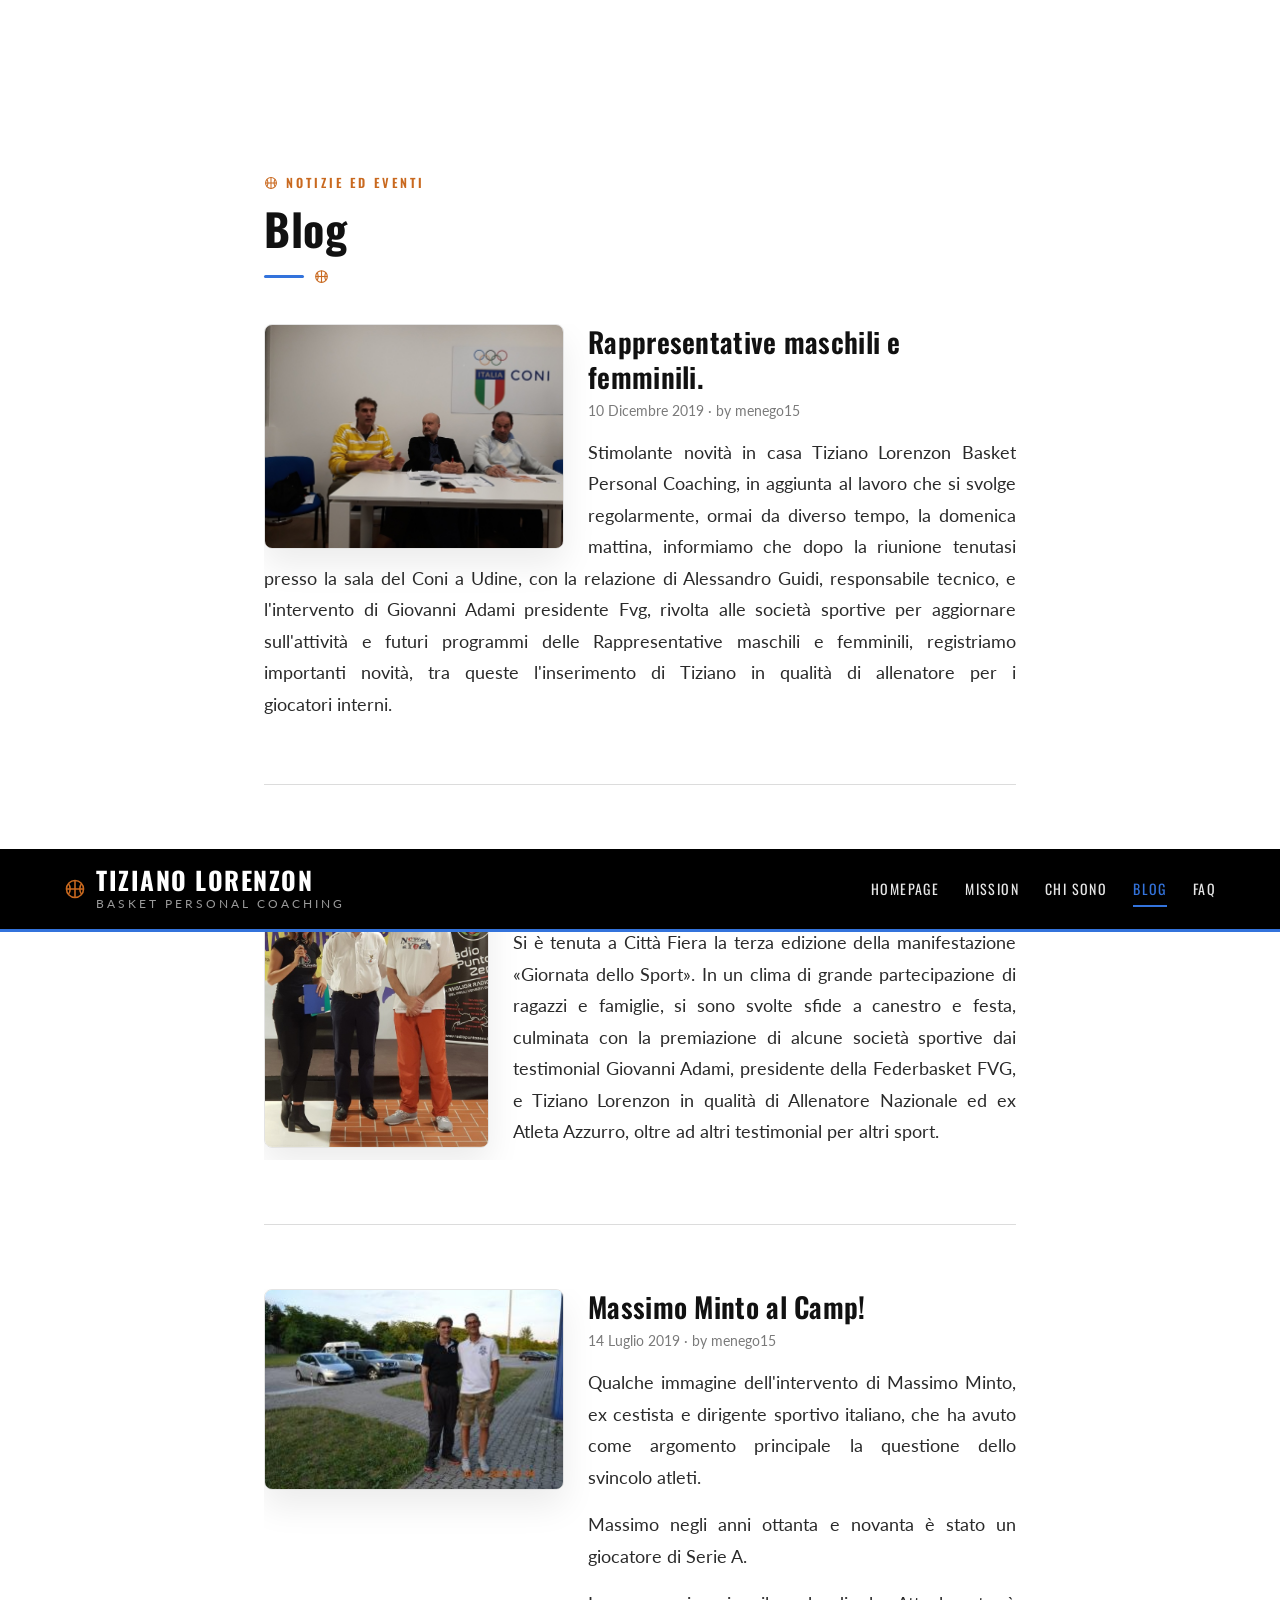
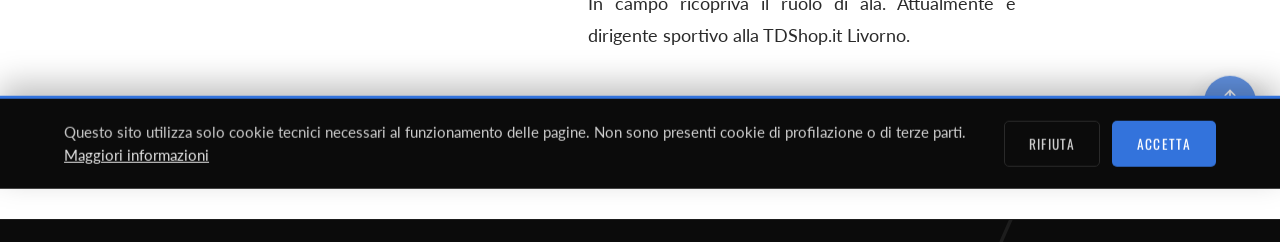
<file: giornata-dello-sport/index.html>
<!DOCTYPE html>
<html lang="it">
<head>
<meta charset="utf-8"/>
<meta name="viewport" content="width=device-width, initial-scale=1"/>
<title>Giornata dello Sport — Tiziano Lorenzon</title>
<link rel="canonical" href="https://tizianolorenzon.com/blog.html#giornata-dello-sport"/>
<meta http-equiv="refresh" content="0; url=/blog.html#giornata-dello-sport"/>
<meta name="robots" content="noindex"/>
</head>
<body>
<p>Questa pagina si è spostata. <a href="/blog.html#giornata-dello-sport">Vai alla nuova pagina &rarr;</a></p>
</body>
</html>
</file>
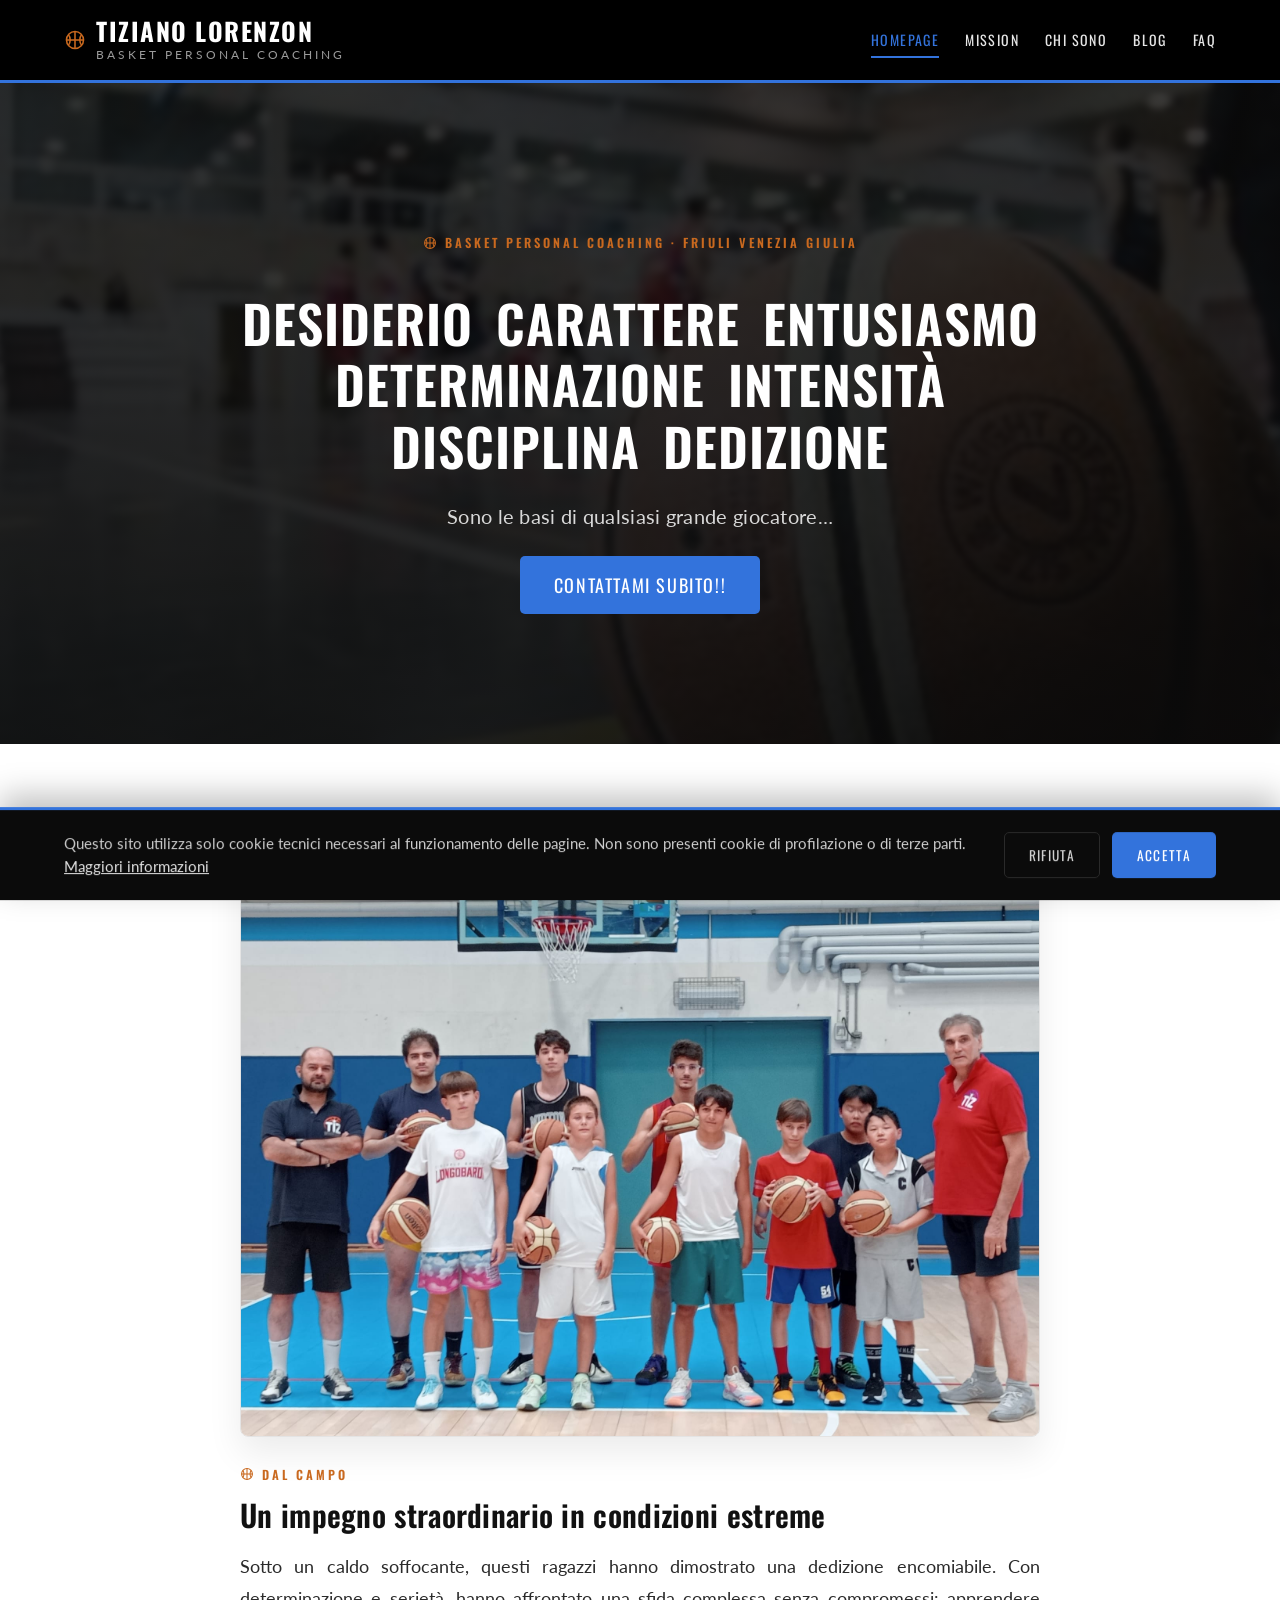
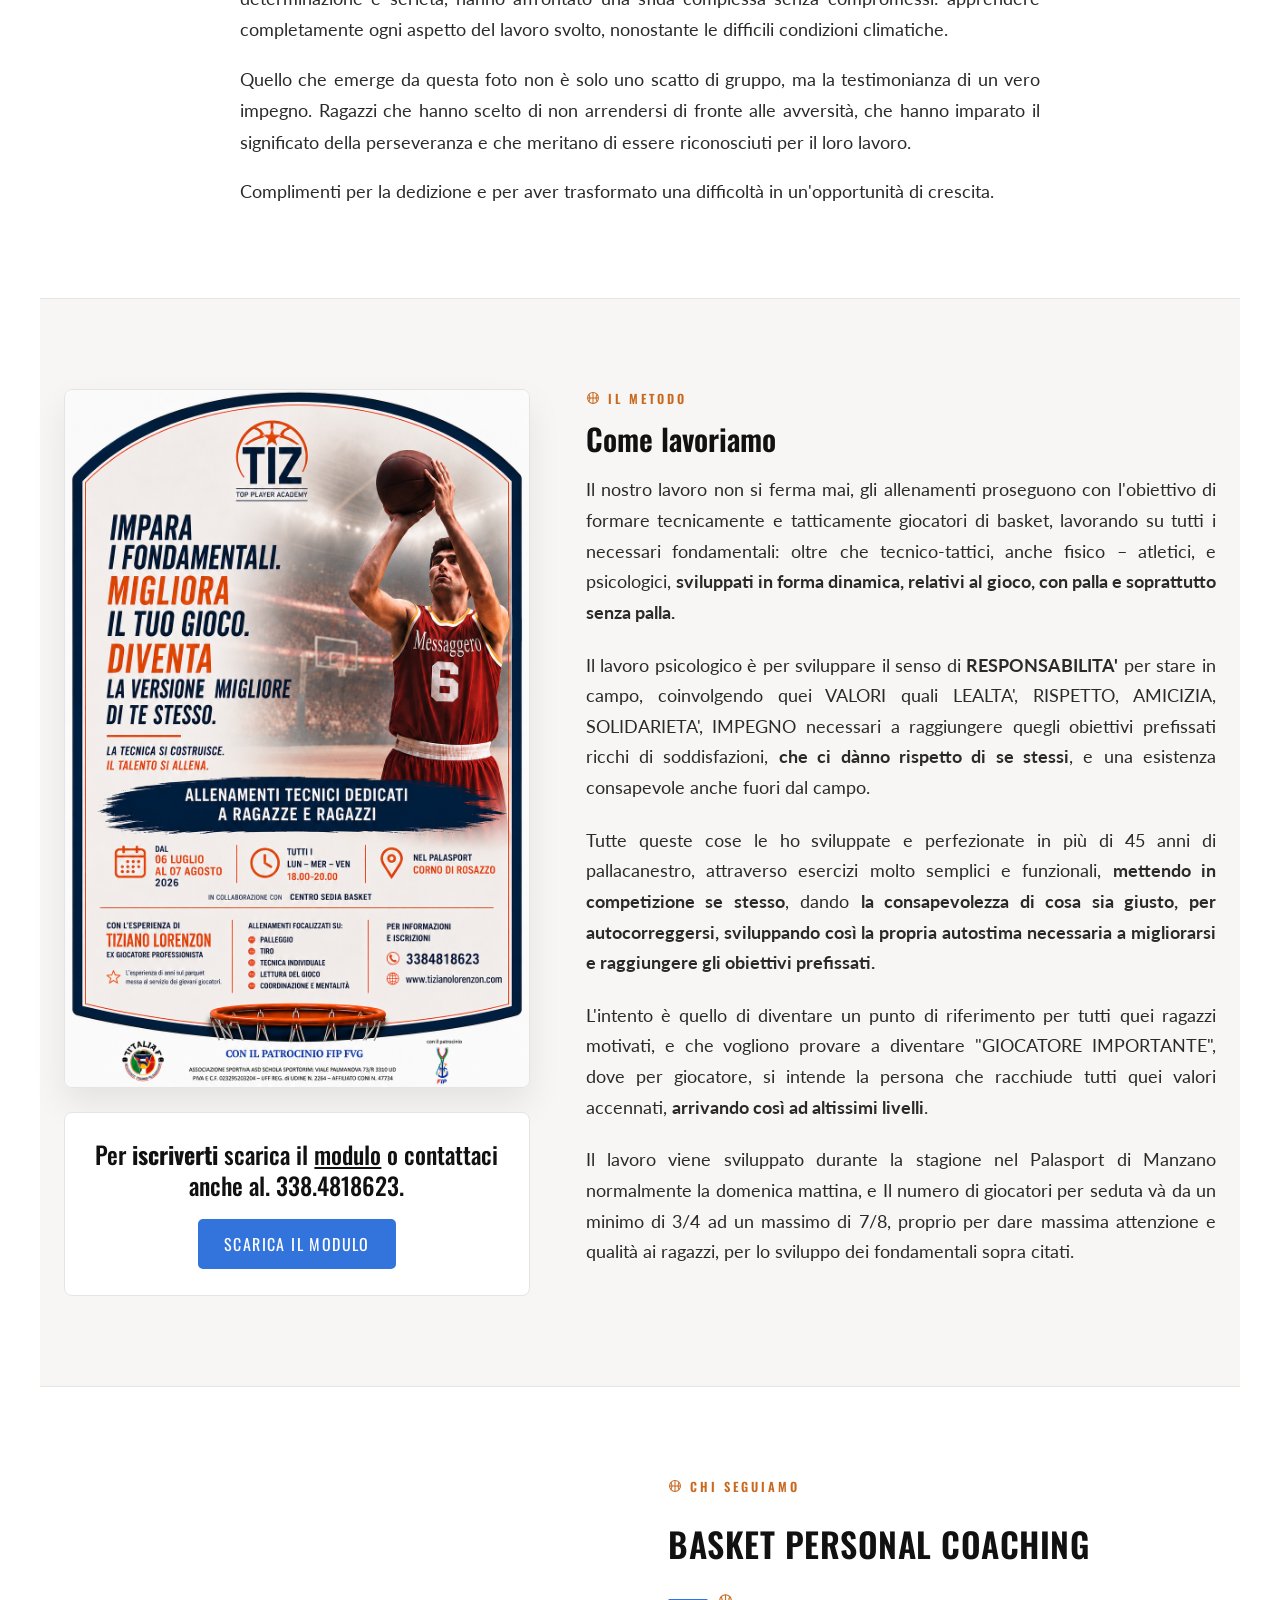
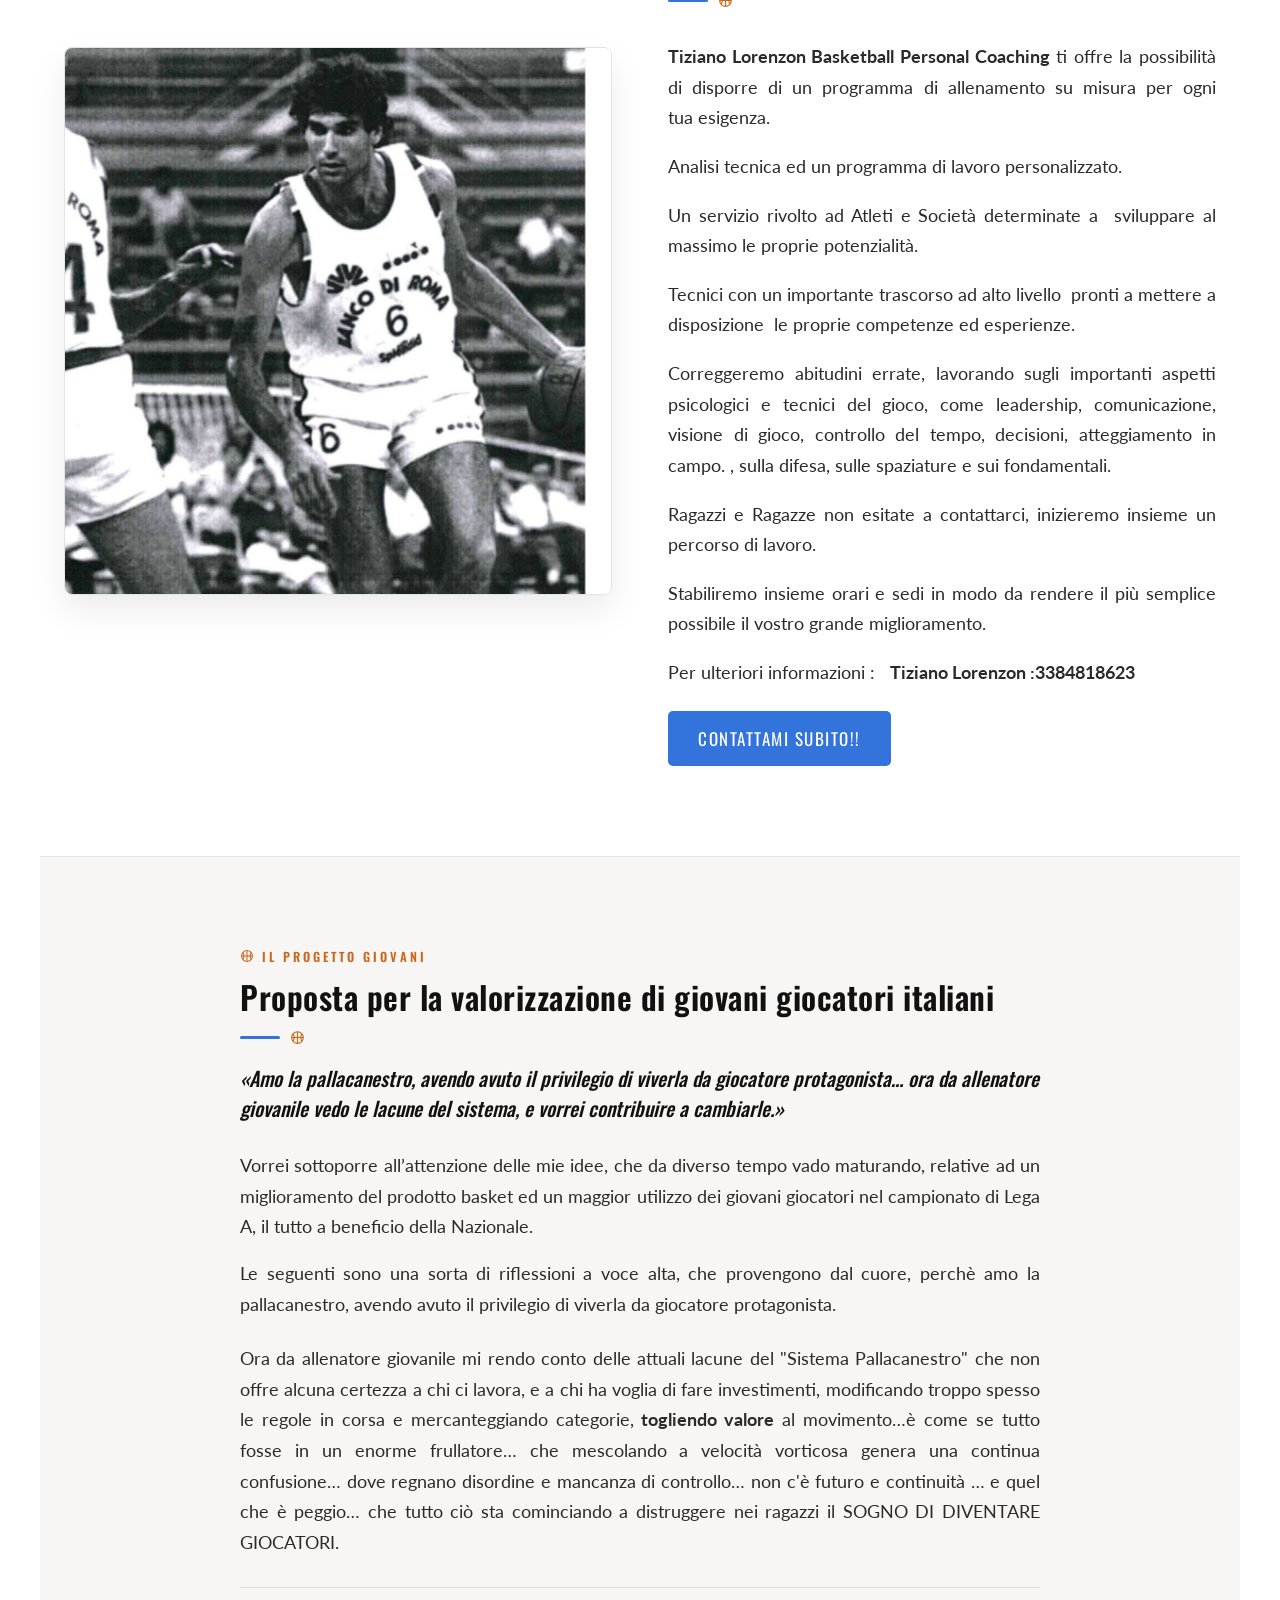
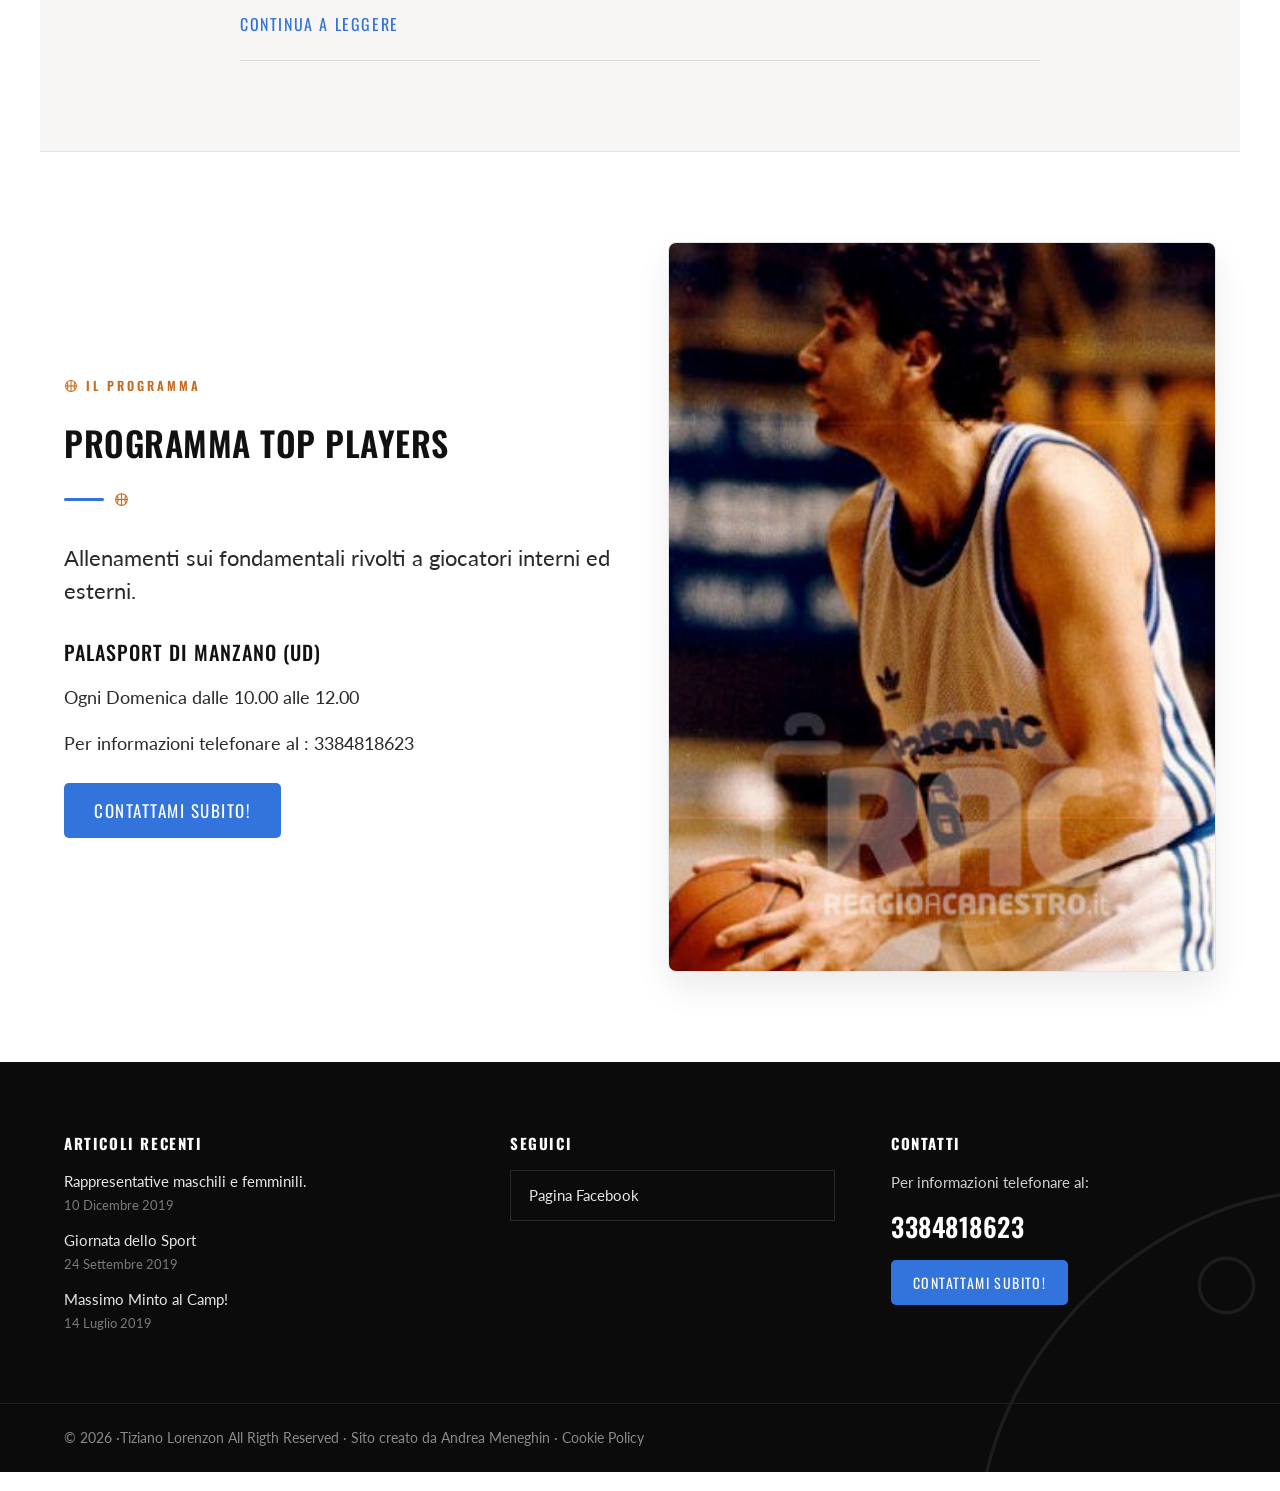
<file: gli-ospiti-del-camp/index.html>
<!DOCTYPE html>
<html lang="it">
<head>
<meta charset="utf-8"/>
<meta name="viewport" content="width=device-width, initial-scale=1"/>
<title>Tiziano Lorenzon — Basket Personal Coaching</title>
<link rel="canonical" href="https://tizianolorenzon.com/index.html"/>
<meta http-equiv="refresh" content="0; url=/index.html"/>
<meta name="robots" content="noindex"/>
</head>
<body>
<p>Questa pagina si è spostata. <a href="/index.html">Vai alla nuova pagina &rarr;</a></p>
</body>
</html>
</file>
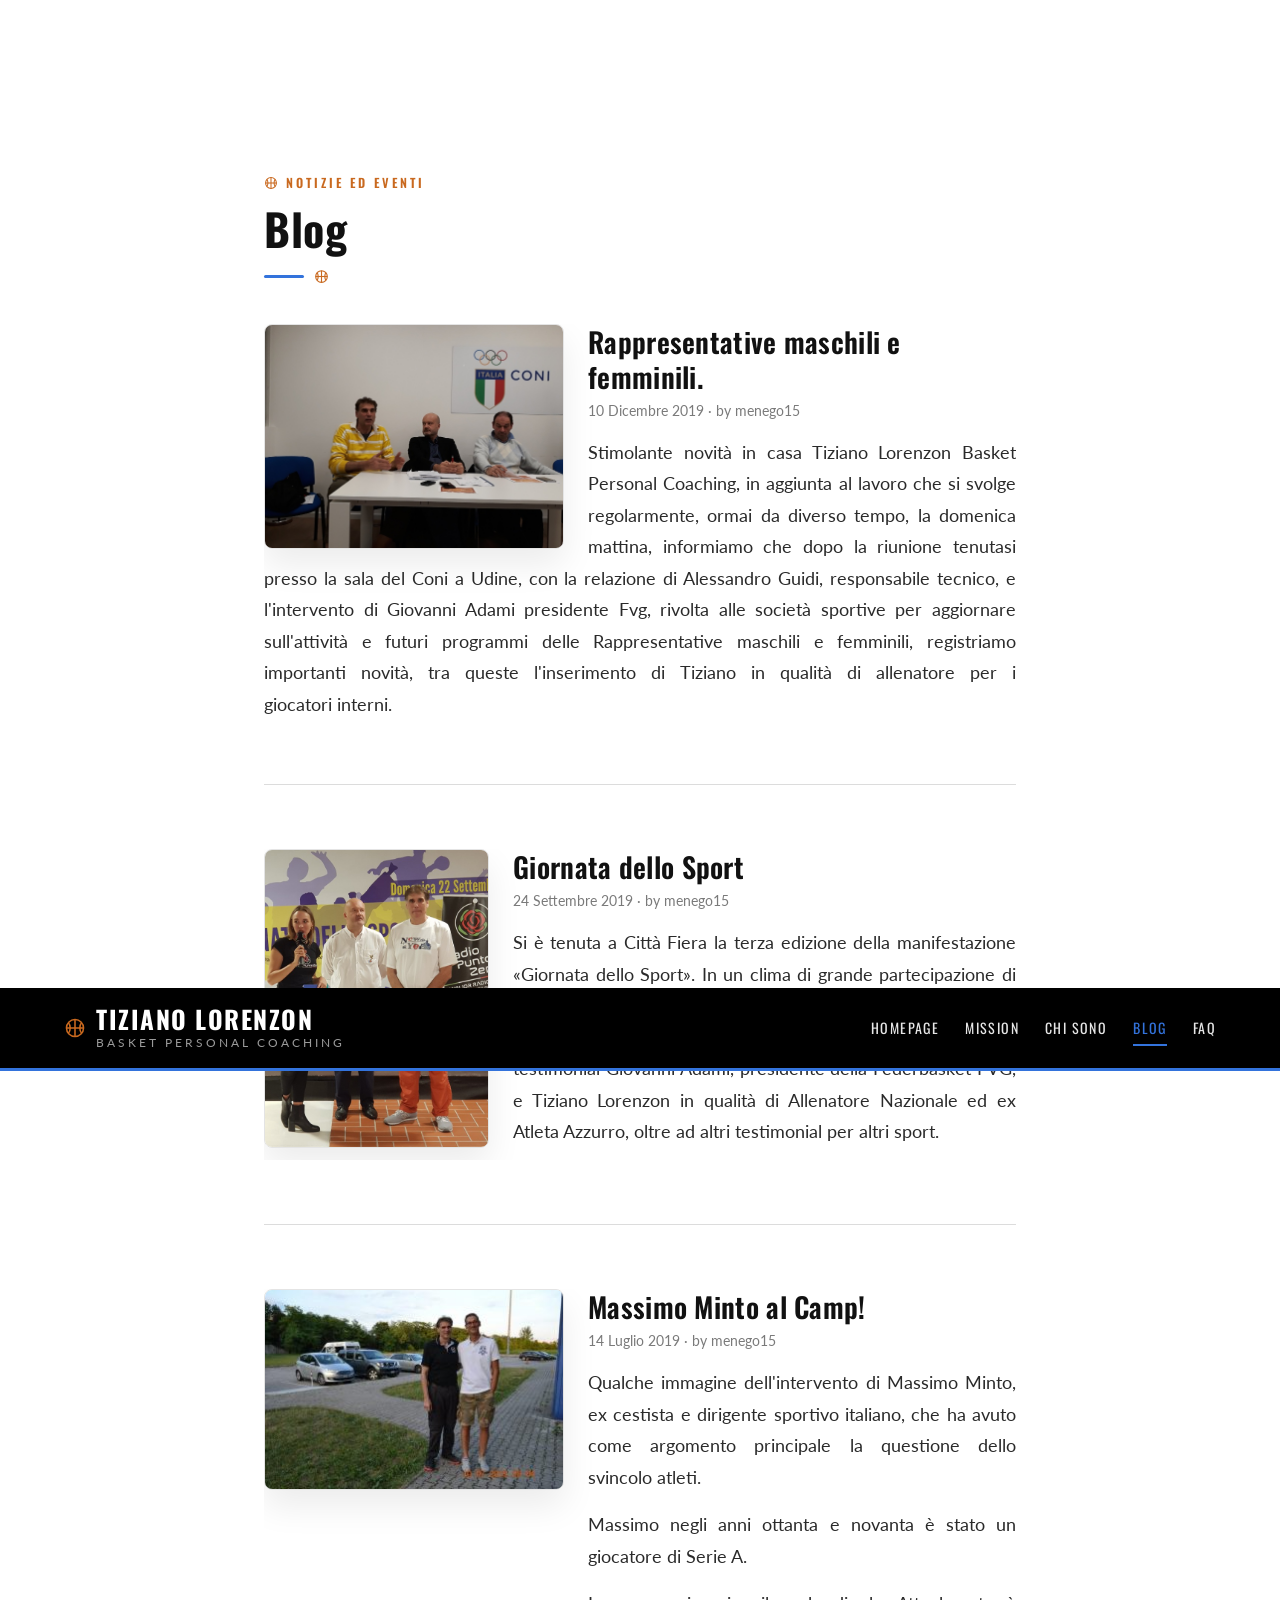
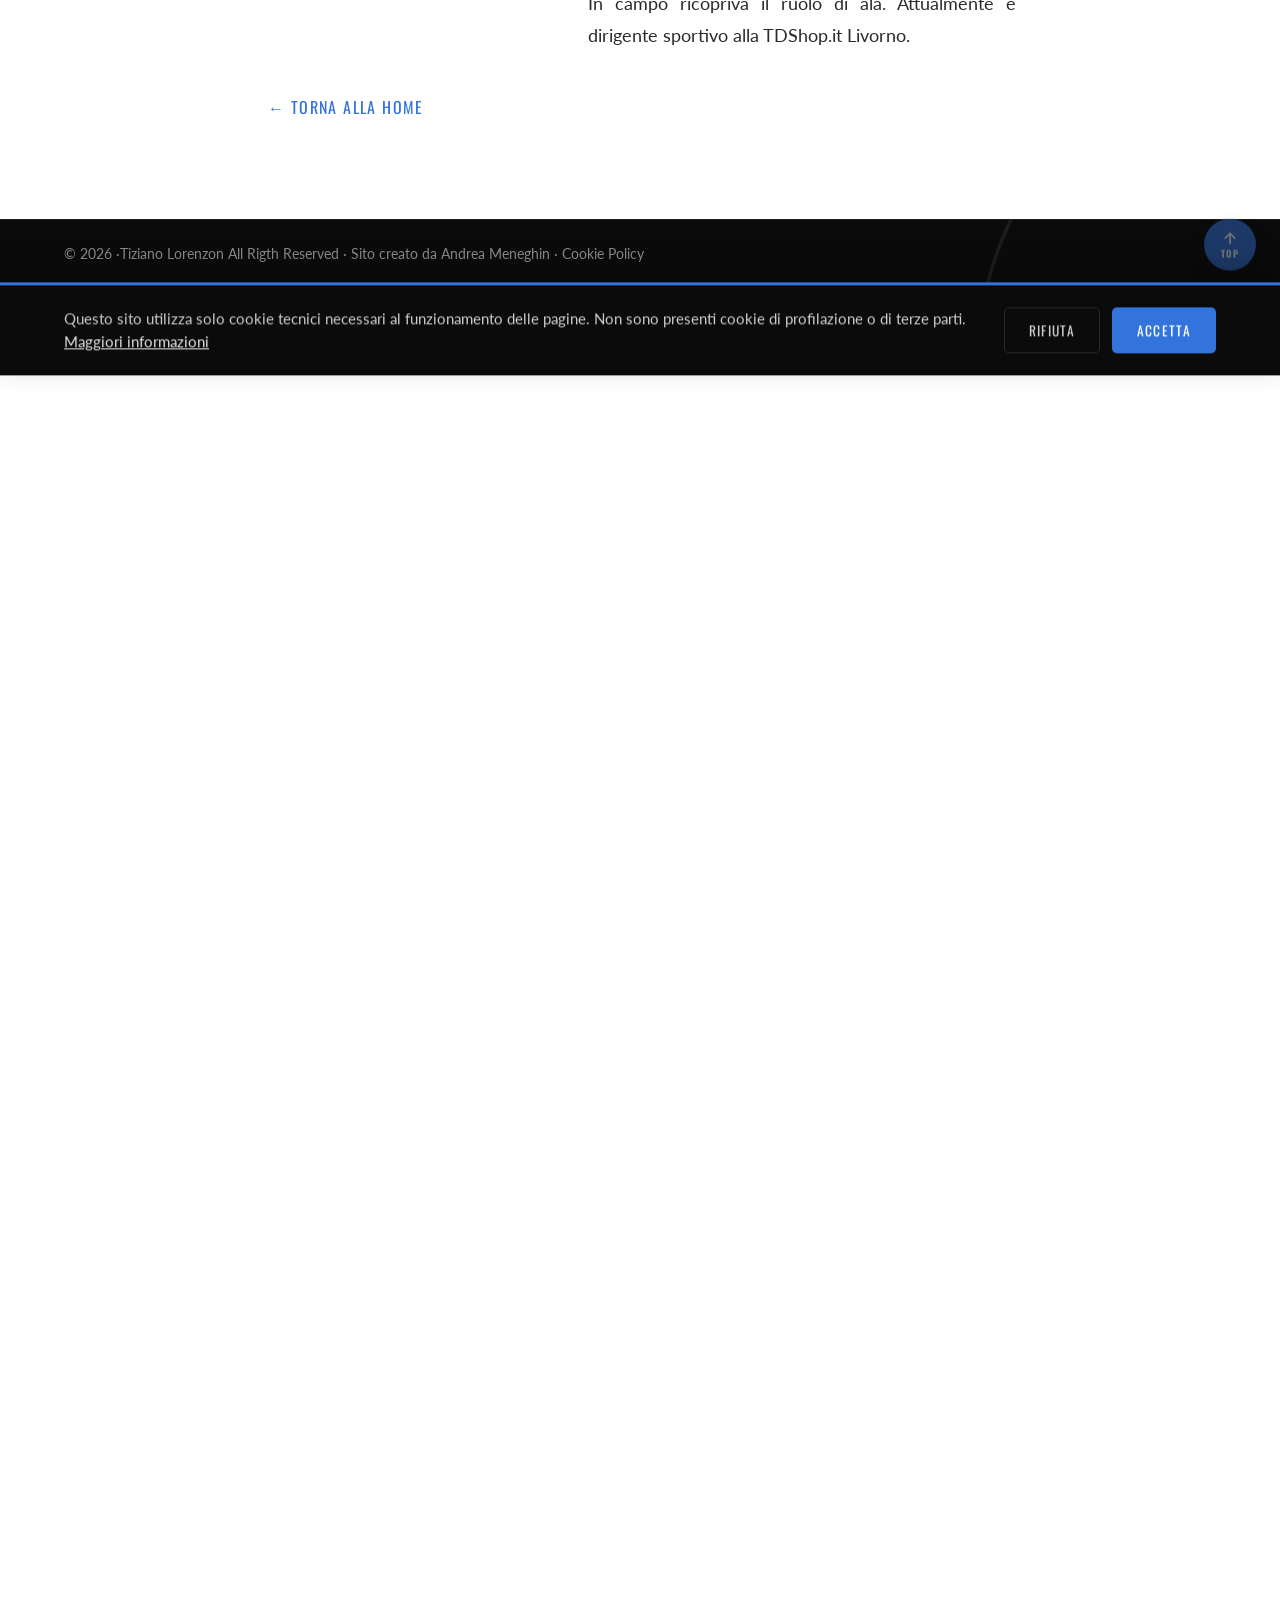
<file: massimo-minto-al-camp/index.html>
<!DOCTYPE html>
<html lang="it">
<head>
<meta charset="utf-8"/>
<meta name="viewport" content="width=device-width, initial-scale=1"/>
<title>Massimo Minto al Camp — Tiziano Lorenzon</title>
<link rel="canonical" href="https://tizianolorenzon.com/blog.html#massimo-minto-al-camp"/>
<meta http-equiv="refresh" content="0; url=/blog.html#massimo-minto-al-camp"/>
<meta name="robots" content="noindex"/>
</head>
<body>
<p>Questa pagina si è spostata. <a href="/blog.html#massimo-minto-al-camp">Vai alla nuova pagina &rarr;</a></p>
</body>
</html>
</file>
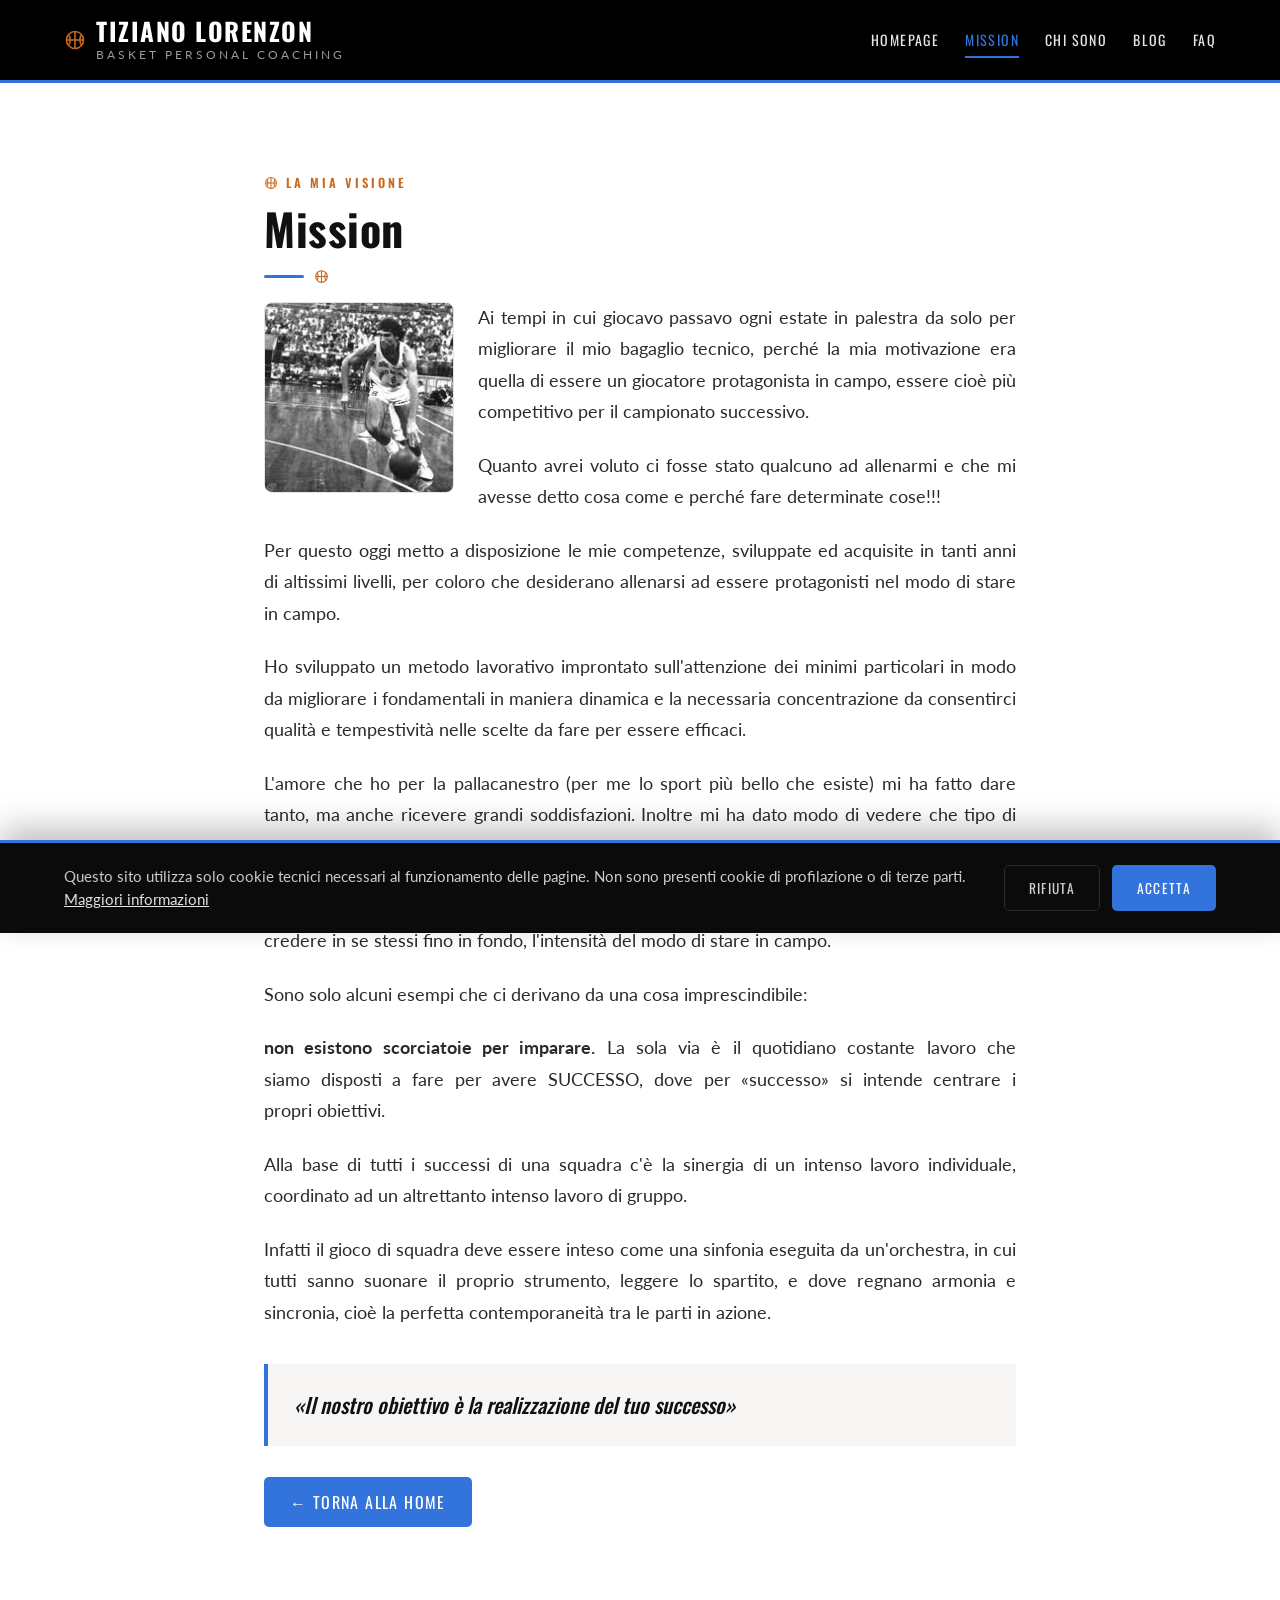
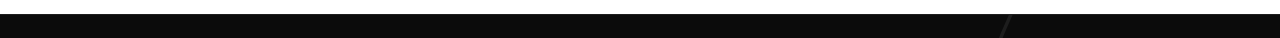
<file: mission/index.html>
<!DOCTYPE html>
<html lang="it">
<head>
<meta charset="utf-8"/>
<meta name="viewport" content="width=device-width, initial-scale=1"/>
<title>Mission — Tiziano Lorenzon</title>
<link rel="canonical" href="https://tizianolorenzon.com/mission.html"/>
<meta http-equiv="refresh" content="0; url=/mission.html"/>
<meta name="robots" content="noindex"/>
</head>
<body>
<p>Questa pagina si è spostata. <a href="/mission.html">Vai alla nuova pagina &rarr;</a></p>
</body>
</html>
</file>
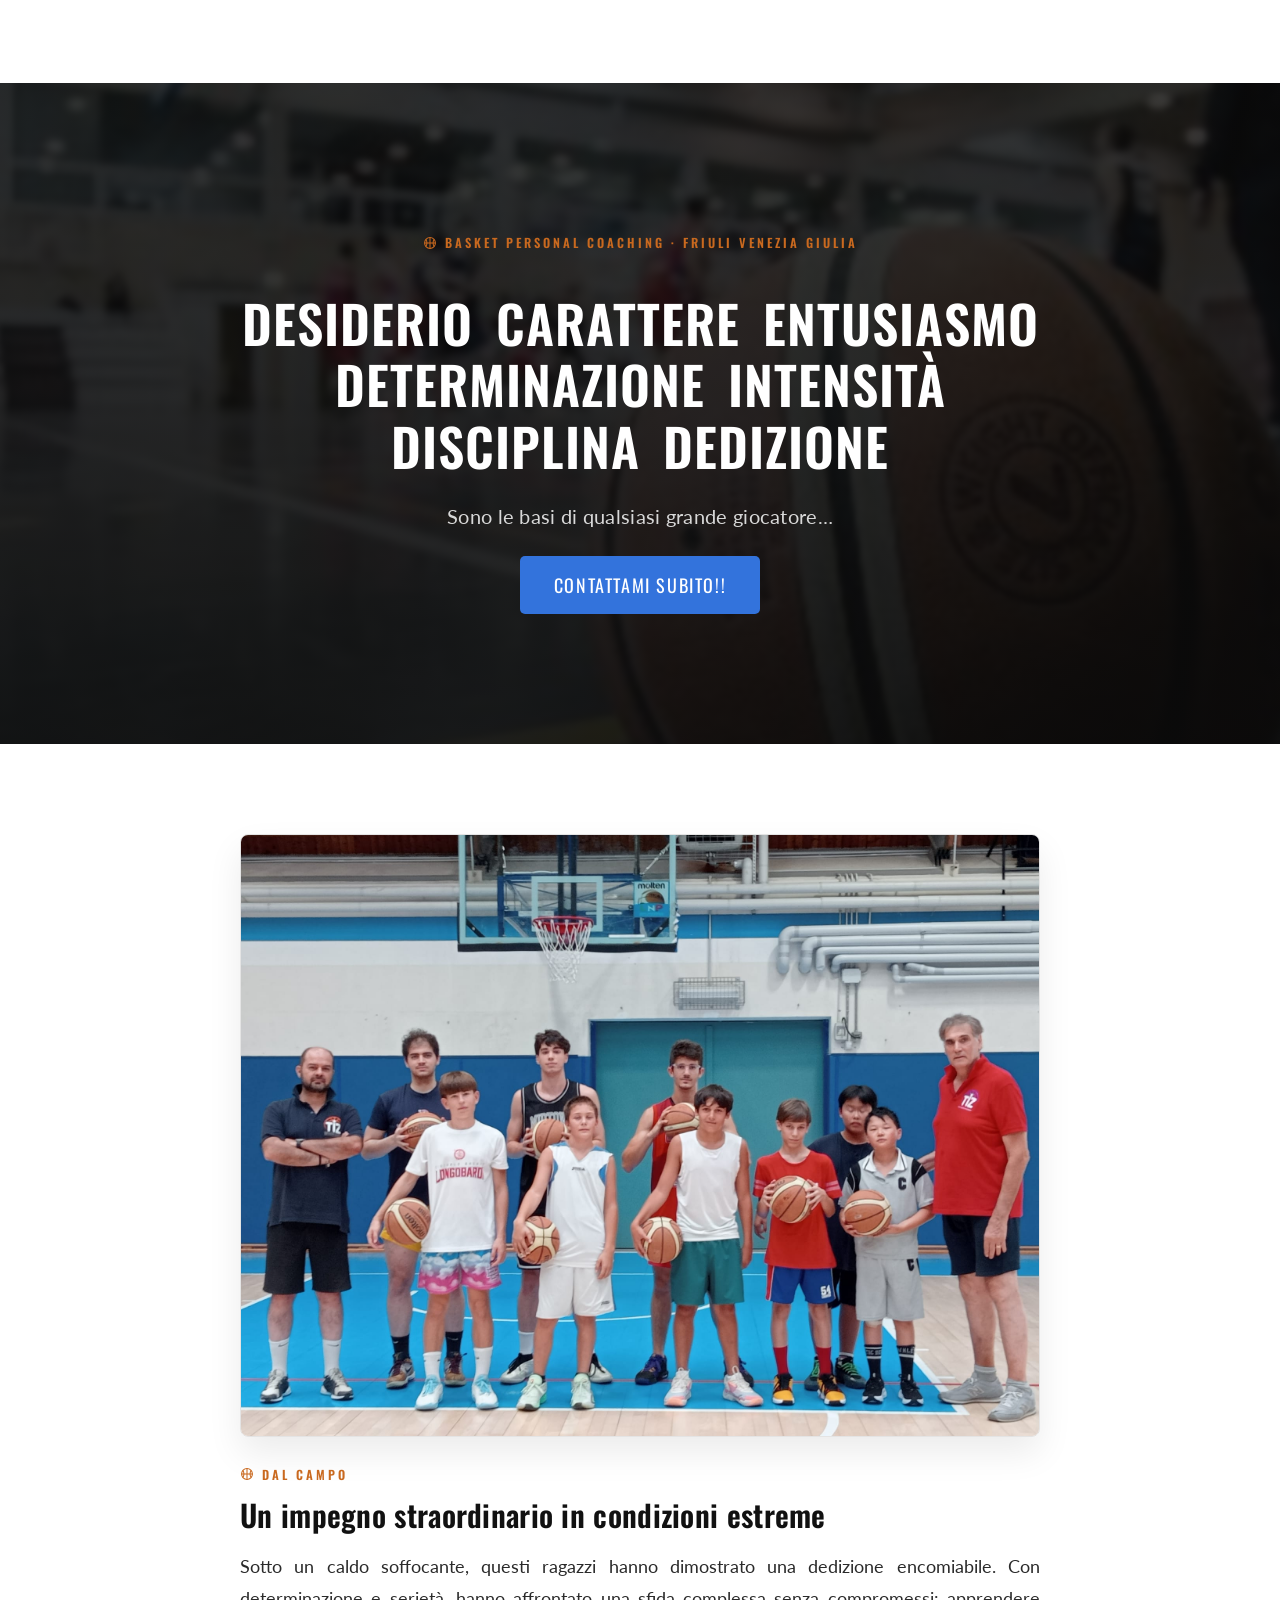
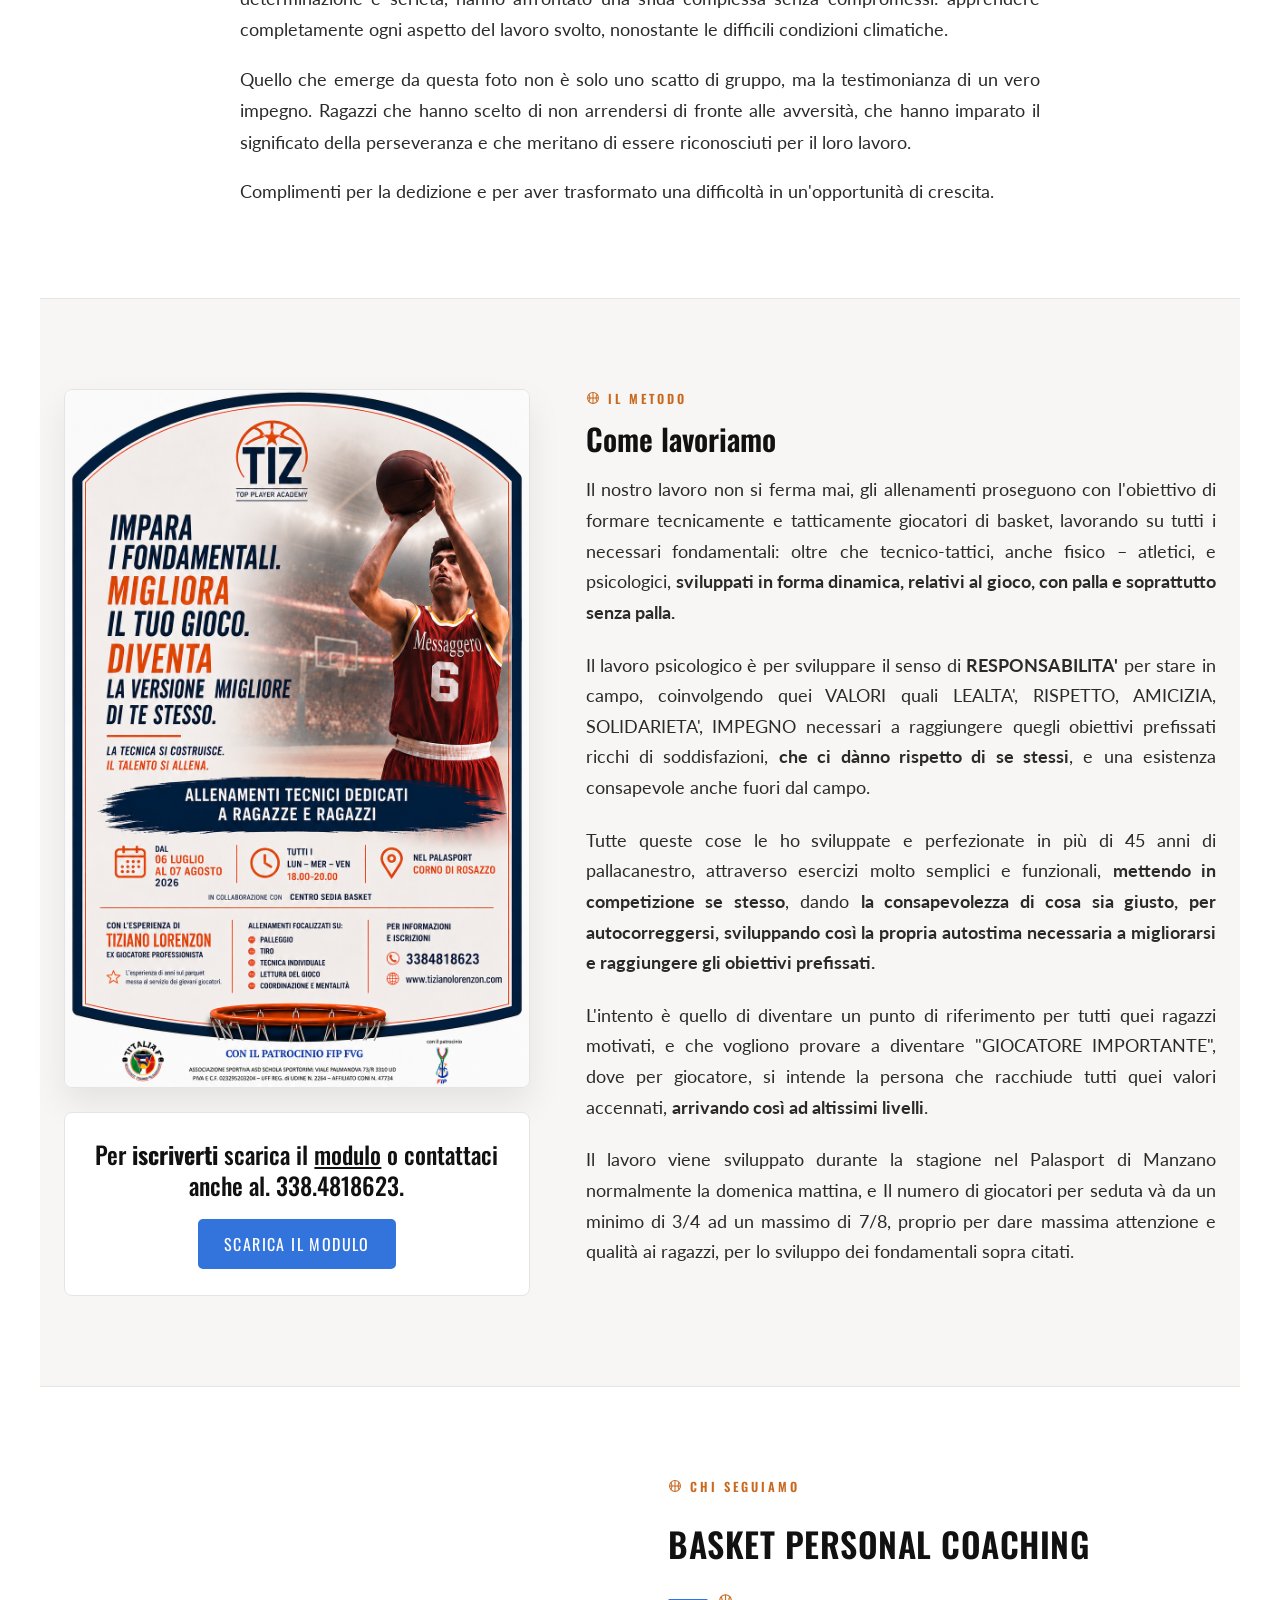
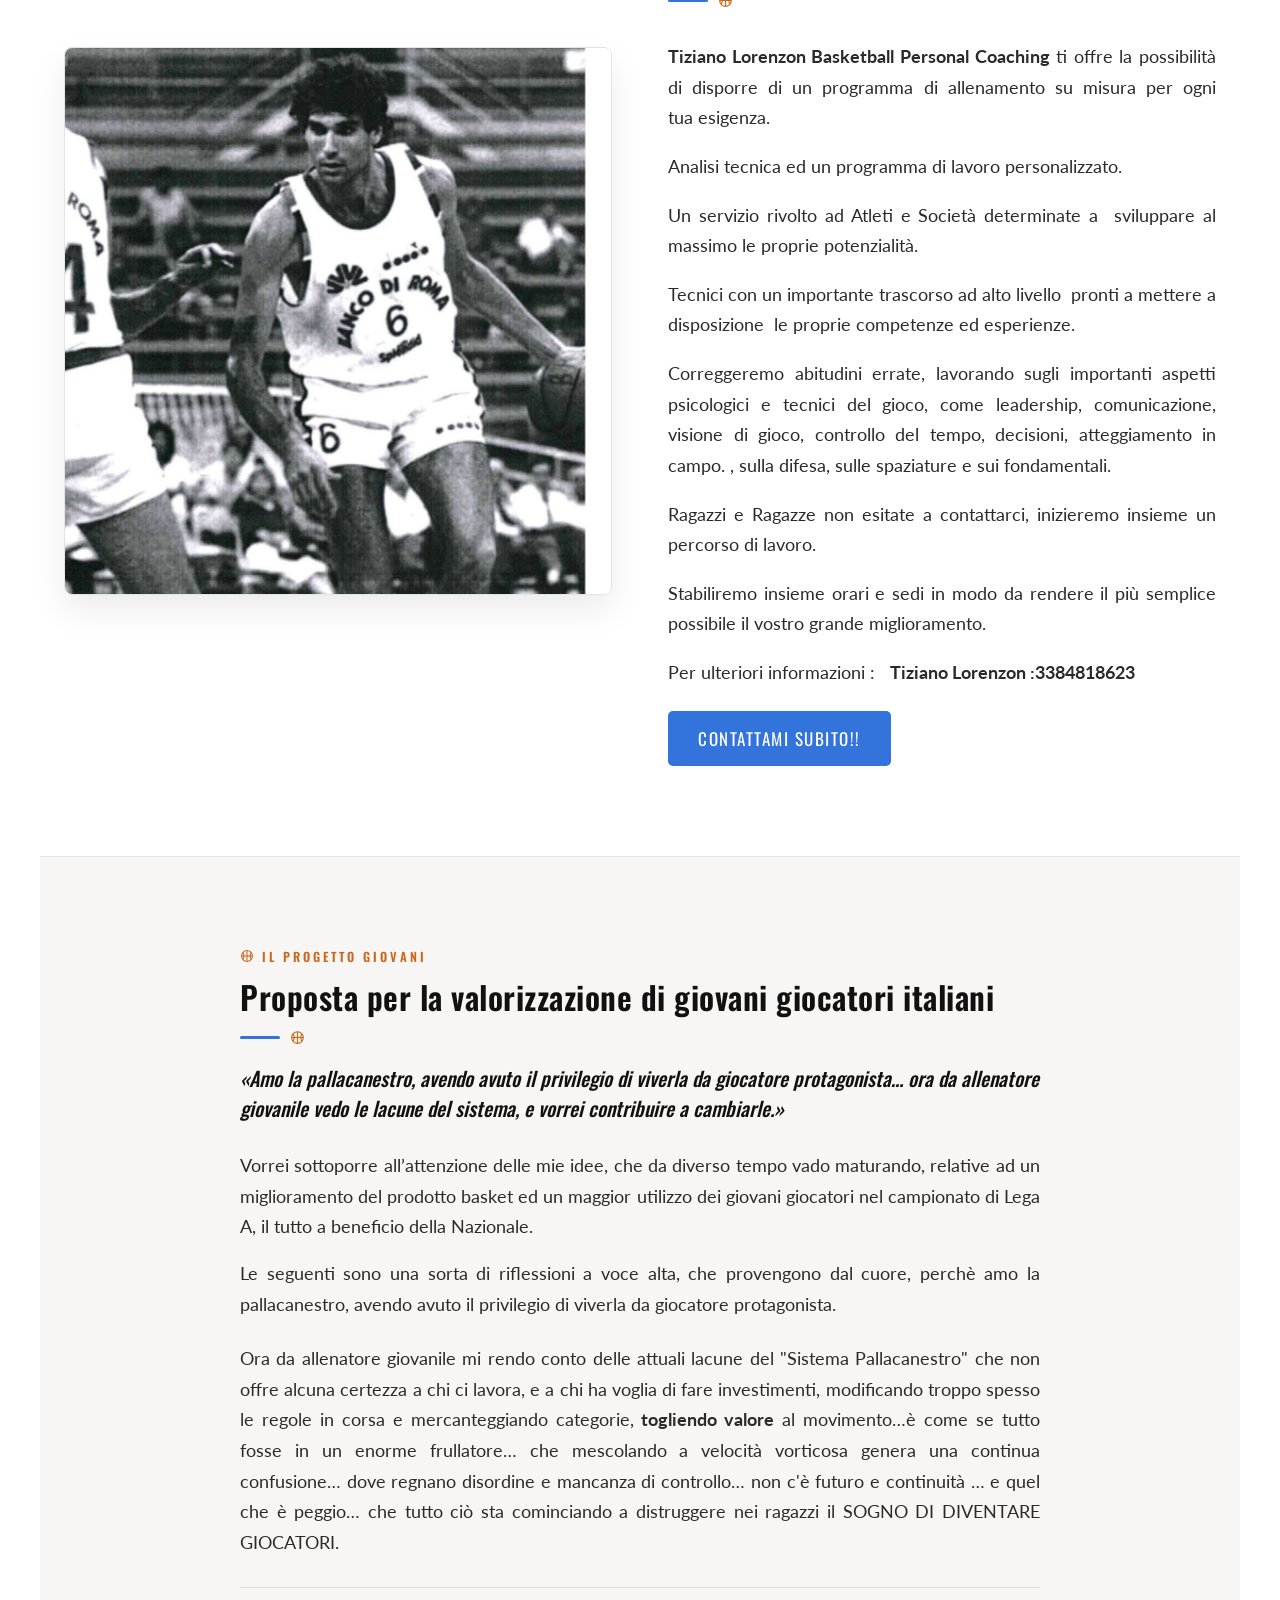
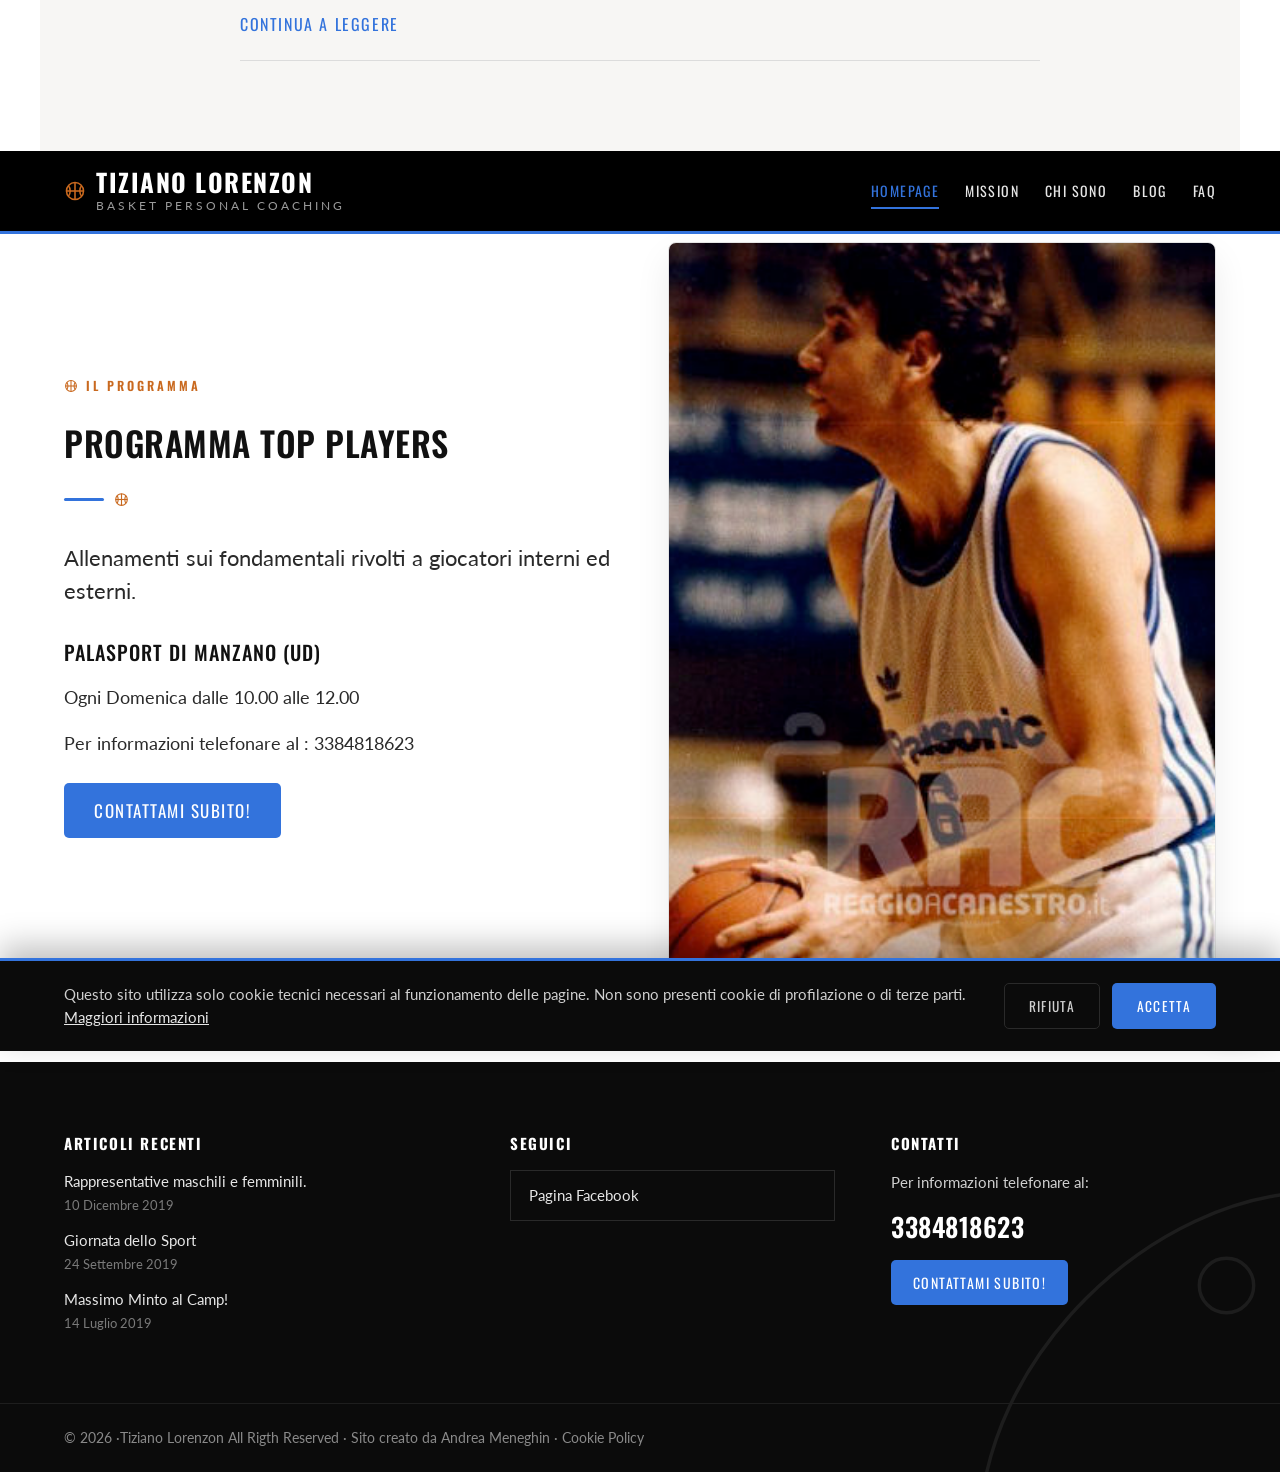
<file: programma-individuale/index.html>
<!DOCTYPE html>
<html lang="it">
<head>
<meta charset="utf-8"/>
<meta name="viewport" content="width=device-width, initial-scale=1"/>
<title>Programma Top Players — Tiziano Lorenzon</title>
<link rel="canonical" href="https://tizianolorenzon.com/index.html#programmi"/>
<meta http-equiv="refresh" content="0; url=/index.html#programmi"/>
<meta name="robots" content="noindex"/>
</head>
<body>
<p>Questa pagina si è spostata. <a href="/index.html#programmi">Vai alla nuova pagina &rarr;</a></p>
</body>
</html>
</file>
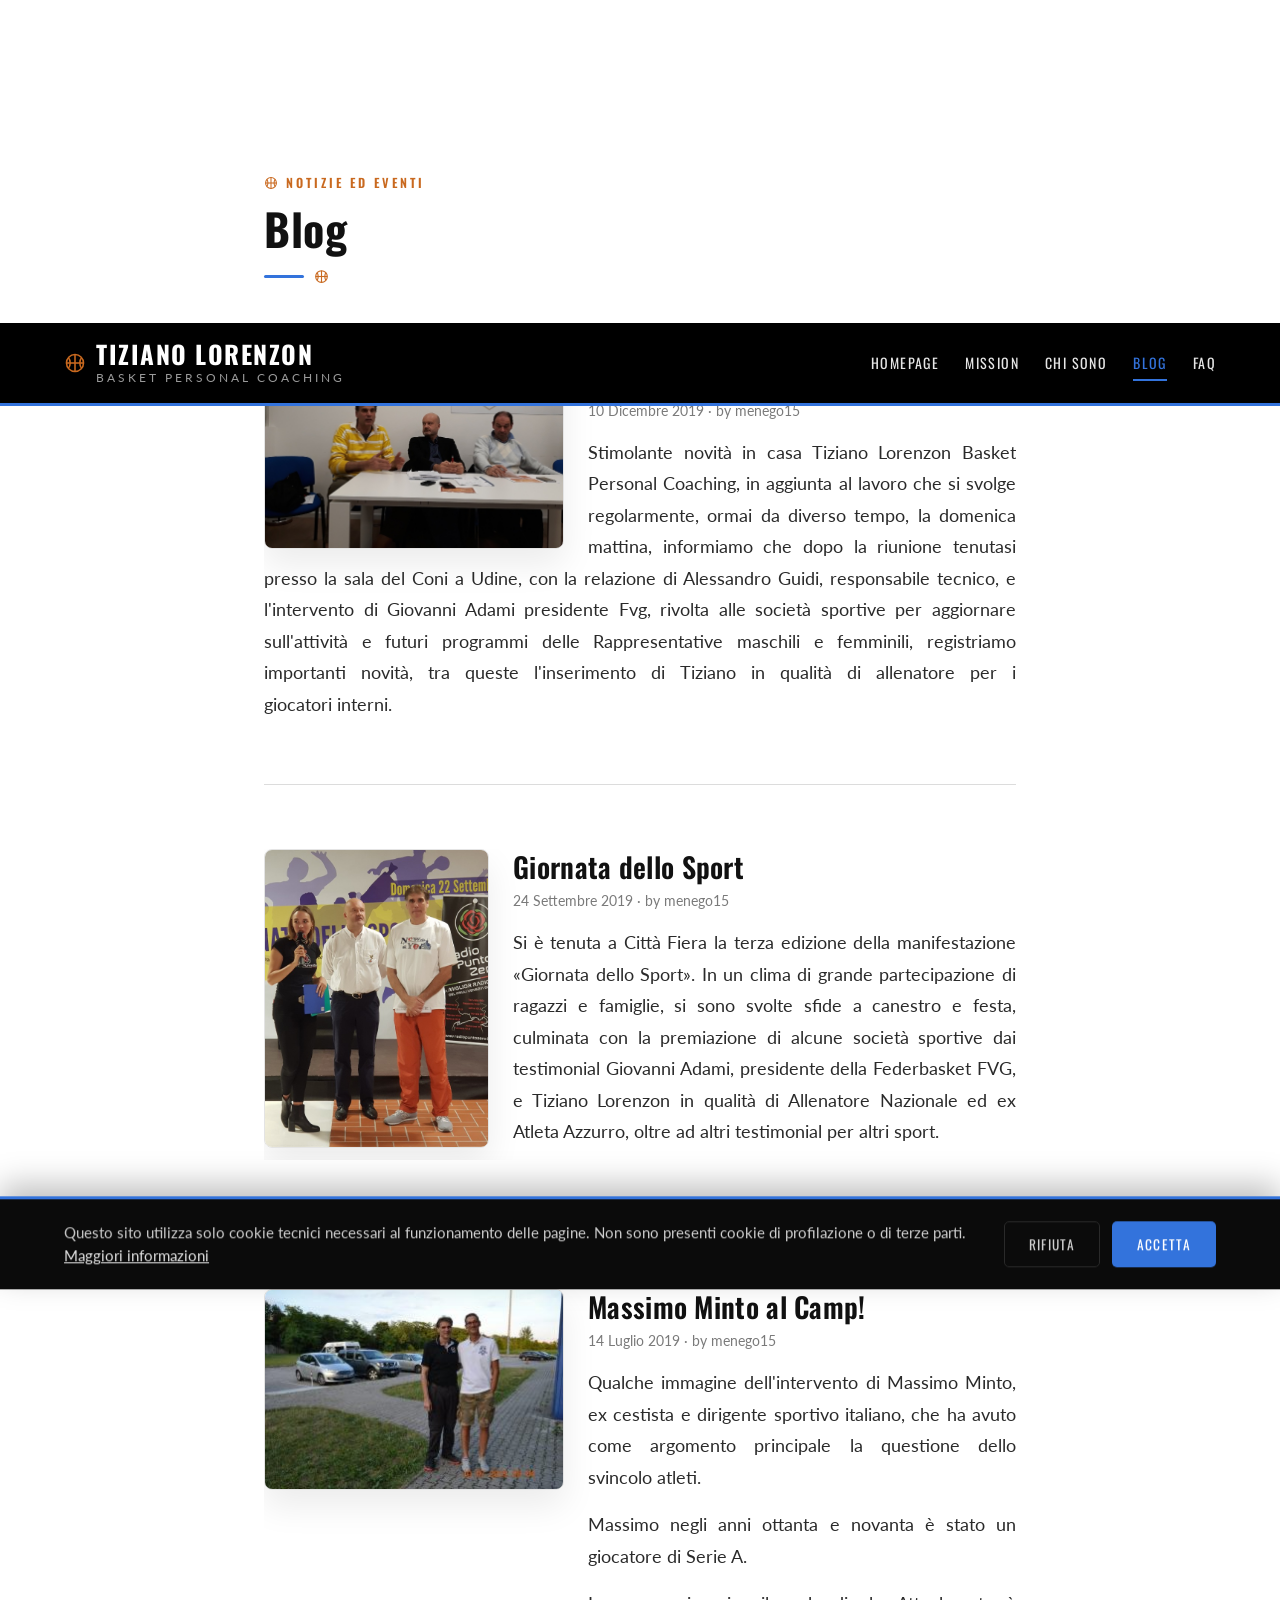
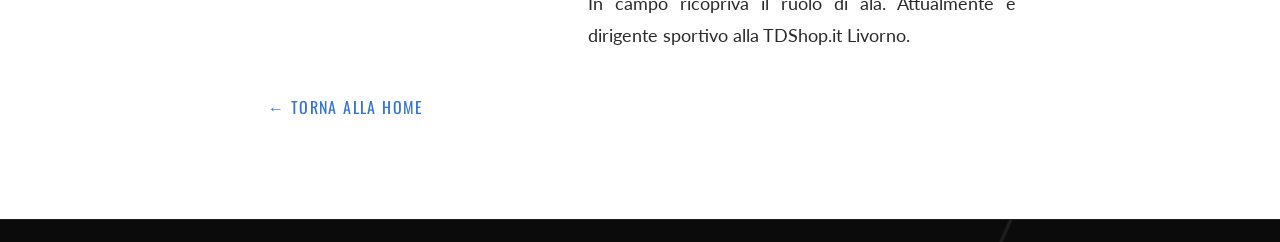
<file: rappresentative-maschili-e-femminili/index.html>
<!DOCTYPE html>
<html lang="it">
<head>
<meta charset="utf-8"/>
<meta name="viewport" content="width=device-width, initial-scale=1"/>
<title>Rappresentative maschili e femminili — Tiziano Lorenzon</title>
<link rel="canonical" href="https://tizianolorenzon.com/blog.html#rappresentative-maschili-e-femminili"/>
<meta http-equiv="refresh" content="0; url=/blog.html#rappresentative-maschili-e-femminili"/>
<meta name="robots" content="noindex"/>
</head>
<body>
<p>Questa pagina si è spostata. <a href="/blog.html#rappresentative-maschili-e-femminili">Vai alla nuova pagina &rarr;</a></p>
</body>
</html>
</file>
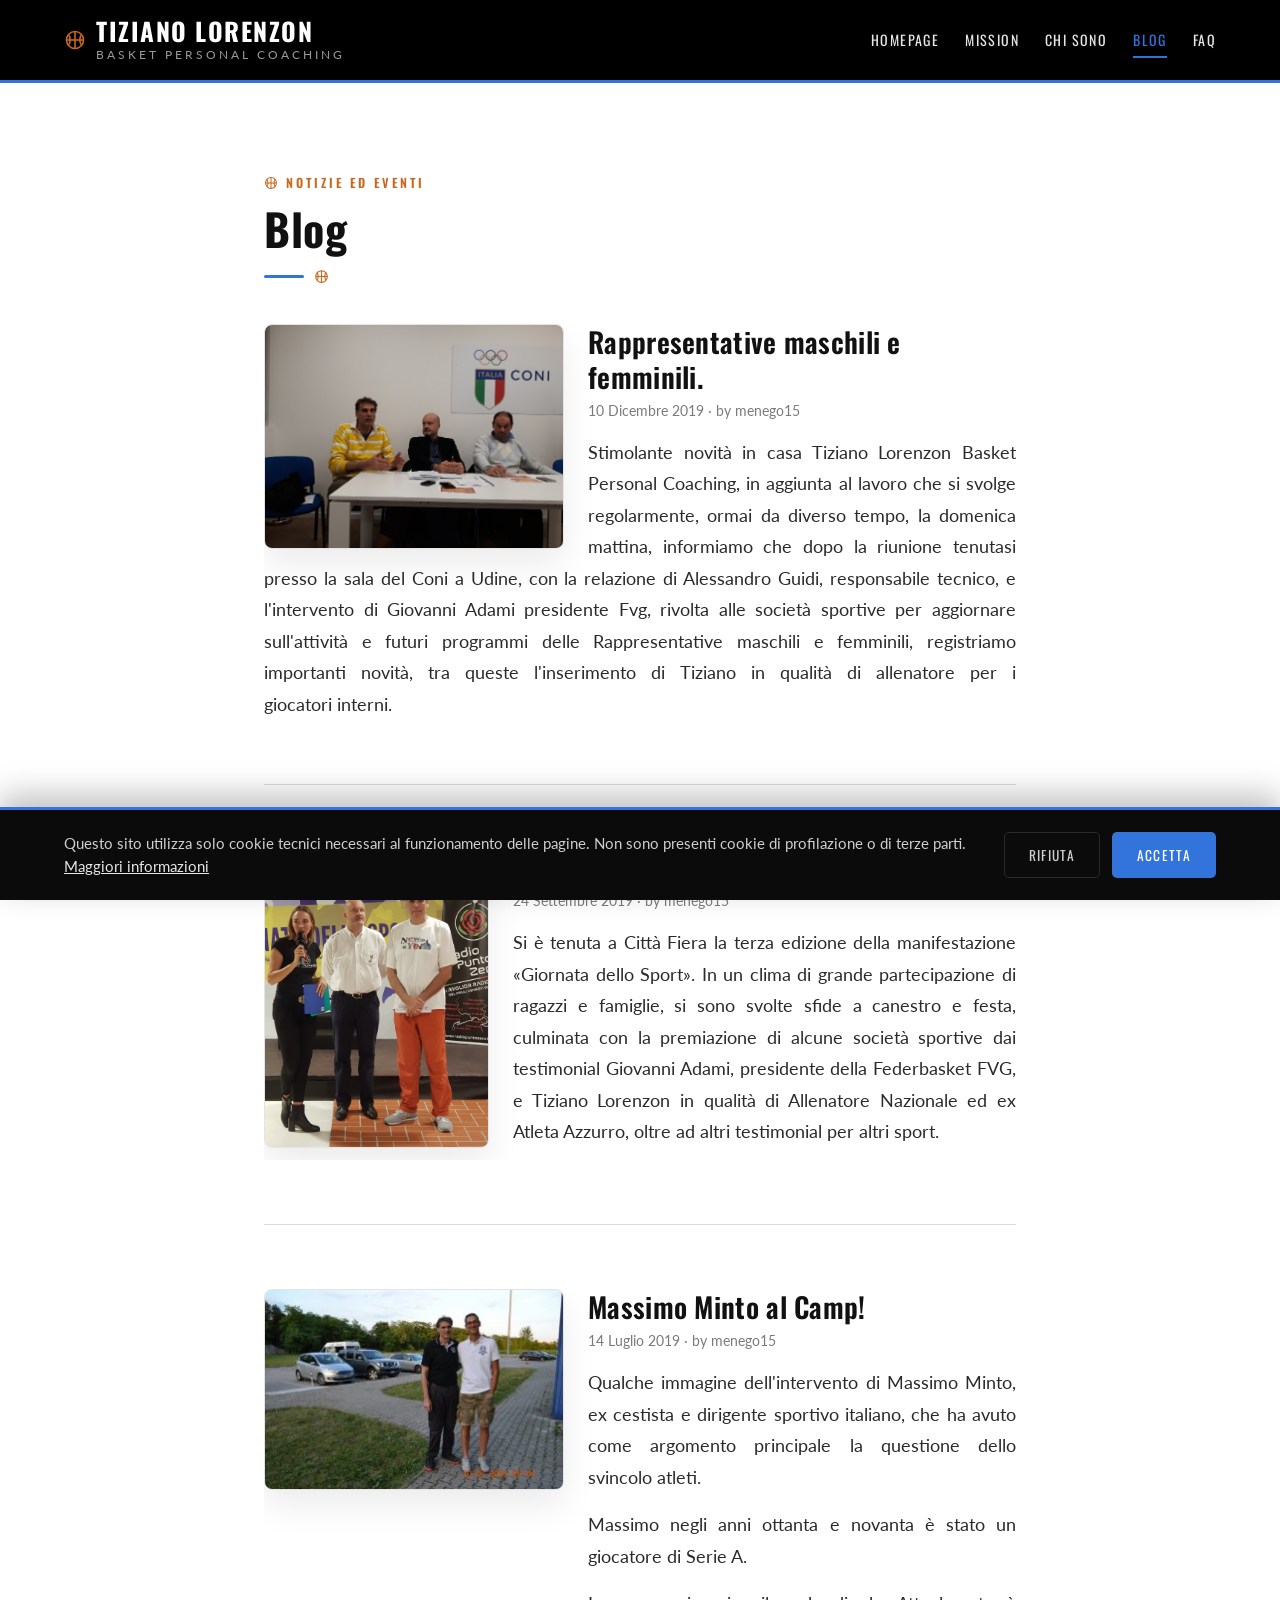
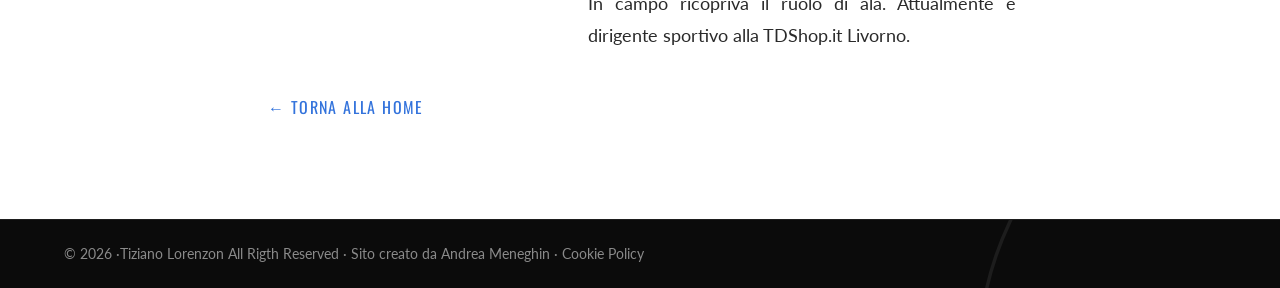
<file: blog.html>
<!DOCTYPE html>
<html lang="it">
<head>
<meta charset="utf-8"/>
<meta name="viewport" content="width=device-width, initial-scale=1"/>
<title>Blog — Tiziano Lorenzon</title>
<meta name="description" content="Le ultime notizie e gli aggiornamenti su allenamenti, eventi e camp di basket organizzati da Tiziano Lorenzon Basket Personal Coaching."/>
<link rel="canonical" href="https://tizianolorenzon.com/blog.html"/>
<meta property="og:type" content="website"/>
<meta property="og:site_name" content="Tiziano Lorenzon Basket Personal Coaching"/>
<meta property="og:title" content="Blog — Tiziano Lorenzon"/>
<meta property="og:description" content="Le ultime notizie e gli aggiornamenti su allenamenti, eventi e camp di basket organizzati da Tiziano Lorenzon Basket Personal Coaching."/>
<meta property="og:url" content="https://tizianolorenzon.com/blog.html"/>
<meta property="og:image" content="https://tizianolorenzon.com/uploads/TIZ-b-1.jpg"/>
<meta property="og:locale" content="it_IT"/>
<meta name="twitter:card" content="summary_large_image"/>
<meta name="twitter:title" content="Blog — Tiziano Lorenzon"/>
<meta name="twitter:description" content="Le ultime notizie e gli aggiornamenti su allenamenti, eventi e camp di basket organizzati da Tiziano Lorenzon Basket Personal Coaching."/>
<meta name="twitter:image" content="https://tizianolorenzon.com/uploads/TIZ-b-1.jpg"/>
<link rel="icon" href="data:image/svg+xml,%3Csvg xmlns='http://www.w3.org/2000/svg' viewBox='0 0 24 24' fill='none' stroke='%23c9691f' stroke-width='1.8'%3E%3Ccircle cx='12' cy='12' r='9.3'/%3E%3Cpath d='M12 2.7v18.6'/%3E%3Cpath d='M2.7 12h18.6'/%3E%3Cpath d='M4.7 5.9c2.7 2.9 2.7 9.3 0 12.2'/%3E%3Cpath d='M19.3 5.9c-2.7 2.9-2.7 9.3 0 12.2'/%3E%3C/svg%3E"/>
<link rel="preconnect" href="https://fonts.googleapis.com"/>
<link rel="preconnect" href="https://fonts.gstatic.com" crossorigin/>
<link href="https://fonts.googleapis.com/css2?family=Oswald:wght@400;500;600;700&family=Lato:ital,wght@0,400;0,700;1,400&display=swap" rel="stylesheet"/>
<link href="assets/site.css?v=3" rel="stylesheet"/>
<style>
@media (max-width:480px){ .tl-blog-img{float:none !important;width:100% !important;margin:0 0 16px !important} }
</style>
</head>
<body>
<div style="width:100%;background:#ffffff">

  <header style="position:sticky;top:0;z-index:50;background:#000000;color:#ffffff;border-bottom:3px solid var(--tl-blue)">
    <div style="max-width:1200px;margin:0 auto;padding:18px 24px;display:flex;align-items:center;justify-content:space-between;gap:24px;flex-wrap:wrap">
      <a href="index.html" style="color:#fff;display:flex;align-items:center;gap:10px">
        <svg class="tl-logo-ball" width="22" height="22" viewBox="0 0 24 24" fill="none" stroke="currentColor" stroke-width="1.7" aria-hidden="true"><circle cx="12" cy="12" r="9.3"/><path d="M12 2.7v18.6"/><path d="M2.7 12h18.6"/><path d="M4.7 5.9c2.7 2.9 2.7 9.3 0 12.2"/><path d="M19.3 5.9c-2.7 2.9-2.7 9.3 0 12.2"/></svg>
        <span style="display:flex;flex-direction:column;gap:4px">
          <span style="font-family:Oswald,sans-serif;font-size:25px;font-weight:700;line-height:1;letter-spacing:1.5px;text-transform:uppercase">Tiziano Lorenzon</span>
          <span style="font-size:12px;letter-spacing:3px;text-transform:uppercase;color:#9a9a9a">Basket Personal Coaching</span>
        </span>
      </a>
      <input type="checkbox" id="tl-menu-toggle" class="tl-menu-toggle"/>
      <label for="tl-menu-toggle" class="tl-hamburger" aria-label="Apri menu"><span></span><span></span><span></span></label>
      <nav class="tl-nav" style="display:flex;align-items:center;gap:26px;flex-wrap:wrap;font-family:Oswald,sans-serif;font-size:14px;letter-spacing:1.4px;text-transform:uppercase">
        <a class="hv0" href="index.html" style="color:#e6e6e6;padding:6px 0;border-bottom:2px solid transparent">Homepage</a>
        <a class="hv0" href="mission.html" style="color:#e6e6e6;padding:6px 0;border-bottom:2px solid transparent">Mission</a>
        <a class="hv0" href="chi-sono.html" style="color:#e6e6e6;padding:6px 0;border-bottom:2px solid transparent">Chi sono</a>
        <a href="blog.html" style="color:var(--tl-blue);padding:6px 0;border-bottom:2px solid var(--tl-blue)">Blog</a>
        <a class="hv0" href="faq.html" style="color:#e6e6e6;padding:6px 0;border-bottom:2px solid transparent">Faq</a>
      </nav>
    </div>
  </header>

  <section class="tl-pad" style="max-width:800px;margin:0 auto;padding:90px 24px 100px">
    <span class="tl-eyebrow"><svg viewBox="0 0 24 24" fill="none" stroke="currentColor" stroke-width="1.8" aria-hidden="true"><circle cx="12" cy="12" r="9.3"/><path d="M12 2.7v18.6"/><path d="M2.7 12h18.6"/><path d="M4.7 5.9c2.7 2.9 2.7 9.3 0 12.2"/><path d="M19.3 5.9c-2.7 2.9-2.7 9.3 0 12.2"/></svg>Notizie ed eventi</span>
    <h1 style="margin:0 0 12px;font-family:Oswald,sans-serif;font-weight:700;font-size:44px;line-height:1.15;letter-spacing:0.5px;color:var(--tl-ink-3)">Blog</h1>
    <div class="tl-mark" style="margin-bottom:40px"><span class="tl-mark-line"></span><svg class="tl-mark-ball" viewBox="0 0 24 24" fill="none" stroke="currentColor" stroke-width="1.8" aria-hidden="true"><circle cx="12" cy="12" r="9.3"/><path d="M12 2.7v18.6"/><path d="M2.7 12h18.6"/><path d="M4.7 5.9c2.7 2.9 2.7 9.3 0 12.2"/><path d="M19.3 5.9c-2.7 2.9-2.7 9.3 0 12.2"/></svg></div>

    <div style="display:flex;flex-direction:column;gap:64px">

      <!-- ARTICOLO: aggiungere qui i nuovi post, uno per <article>, in ordine dal più recente -->
      <article id="rappresentative-maschili-e-femminili" style="overflow:hidden;scroll-margin-top:100px">
        <img class="tl-blog-img tl-frame" src="uploads/TIZ-b-1.jpg" alt="Rappresentative maschili e femminili" width="300" height="225" style="float:left;width:300px;height:auto;margin:0 24px 12px 0"/>
        <h2 style="margin:0 0 8px;font-family:Oswald,sans-serif;font-weight:600;font-size:28px;line-height:1.25;letter-spacing:0.3px;color:var(--tl-ink-3)">Rappresentative maschili e femminili.</h2>
        <p style="margin:0 0 18px;font-size:14px;color:var(--tl-muted)">10 Dicembre 2019 &middot; by menego15</p>
        <p style="margin:0;font-size:17.5px;line-height:1.8;color:var(--tl-ink-2);text-align:justify;text-wrap:pretty">Stimolante novità in casa Tiziano Lorenzon Basket Personal Coaching, in aggiunta al lavoro che si svolge regolarmente, ormai da diverso tempo, la domenica mattina, informiamo che dopo la riunione tenutasi presso la sala del Coni a Udine, con la relazione di Alessandro Guidi, responsabile tecnico, e l'intervento di Giovanni Adami presidente Fvg, rivolta alle società sportive per aggiornare sull'attività e futuri programmi delle Rappresentative maschili e femminili, registriamo importanti novità, tra queste l'inserimento di Tiziano in qualità di allenatore per i giocatori interni.</p>
      </article>

      <hr style="width:100%;border:none;border-top:1px solid #dcdcdc;margin:0"/>

      <article id="giornata-dello-sport" style="overflow:hidden;scroll-margin-top:100px">
        <img class="tl-blog-img tl-frame" src="uploads/TIZ-b-2.jpg" alt="Giornata dello Sport" width="225" height="300" style="float:left;width:225px;height:auto;margin:0 24px 12px 0"/>
        <h2 style="margin:0 0 8px;font-family:Oswald,sans-serif;font-weight:600;font-size:28px;line-height:1.25;letter-spacing:0.3px;color:var(--tl-ink-3)">Giornata dello Sport</h2>
        <p style="margin:0 0 18px;font-size:14px;color:var(--tl-muted)">24 Settembre 2019 &middot; by menego15</p>
        <p style="margin:0;font-size:17.5px;line-height:1.8;color:var(--tl-ink-2);text-align:justify;text-wrap:pretty">Si è tenuta a Città Fiera la terza edizione della manifestazione &laquo;Giornata dello Sport&raquo;. In un clima di grande partecipazione di ragazzi e famiglie, si sono svolte sfide a canestro e festa, culminata con la premiazione di alcune società sportive dai testimonial Giovanni Adami, presidente della Federbasket FVG, e Tiziano Lorenzon in qualità di Allenatore Nazionale ed ex Atleta Azzurro, oltre ad altri testimonial per altri sport.</p>
      </article>

      <hr style="width:100%;border:none;border-top:1px solid #dcdcdc;margin:0"/>

      <article id="massimo-minto-al-camp" style="overflow:hidden;scroll-margin-top:100px">
        <img class="tl-blog-img tl-frame" src="uploads/TIZ-b-3.jpg" alt="Massimo Minto al Camp" width="300" height="200" style="float:left;width:300px;height:auto;margin:0 24px 12px 0"/>
        <h2 style="margin:0 0 8px;font-family:Oswald,sans-serif;font-weight:600;font-size:28px;line-height:1.25;letter-spacing:0.3px;color:var(--tl-ink-3)">Massimo Minto al Camp!</h2>
        <p style="margin:0 0 18px;font-size:14px;color:var(--tl-muted)">14 Luglio 2019 &middot; by menego15</p>
        <div style="display:flex;flex-direction:column;gap:16px;font-size:17.5px;line-height:1.8;color:var(--tl-ink-2);text-align:justify;text-wrap:pretty">
          <p style="margin:0">Qualche immagine dell'intervento di Massimo Minto, ex cestista e dirigente sportivo italiano, che ha avuto come argomento principale la questione dello svincolo atleti.</p>
          <p style="margin:0">Massimo negli anni ottanta e novanta è stato un giocatore di Serie A.</p>
          <p style="margin:0">In campo ricopriva il ruolo di ala. Attualmente è dirigente sportivo alla TDShop.it Livorno.</p>
        </div>
      </article>

    </div>

    <div style="margin-top:44px">
      <a href="index.html" style="color:var(--tl-blue);font-family:Oswald,sans-serif;font-size:16px;letter-spacing:1.4px;text-transform:uppercase;padding:13px 4px">&larr; Torna alla home</a>
    </div>
  </section>

  <div style="position:relative;overflow:hidden;background:#0b0b0b;color:#cfcfcf">
    <svg class="tl-court-mark" viewBox="0 0 200 200" fill="none" stroke="#ffffff" stroke-width="2" aria-hidden="true"><path d="M0 200 C0 100 100 0 200 0"/><circle cx="145" cy="55" r="16"/></svg>
    <footer style="position:relative;border-top:1px solid #1e1e1e">
      <div style="max-width:1200px;margin:0 auto;padding:26px 24px;font-size:13.5px;color:#8a8a8a">
        <p style="margin:0">&#x000A9;&nbsp;2026 &middot;Tiziano Lorenzon All Rigth Reserved &middot; Sito creato da Andrea Meneghin &middot; <a class="hv1" href="cookie-policy.html" style="color:#8a8a8a">Cookie Policy</a></p>
      </div>
    </footer>
  </div>
</div>

<div id="tl-cookie" class="tl-cookie" role="dialog" aria-live="polite" aria-label="Informativa cookie">
  <div class="tl-cookie-inner">
    <p class="tl-cookie-text">Questo sito utilizza solo cookie tecnici necessari al funzionamento delle pagine. Non sono presenti cookie di profilazione o di terze parti. <a href="cookie-policy.html">Maggiori informazioni</a></p>
    <div class="tl-cookie-actions">
      <button id="tl-cookie-reject" class="tl-cookie-btn tl-cookie-reject" type="button">Rifiuta</button>
      <button id="tl-cookie-accept" class="tl-cookie-btn tl-cookie-accept" type="button">Accetta</button>
    </div>
  </div>
</div>
<a href="#" id="tl-top-btn" class="tl-top-btn" aria-label="Torna in cima">
  <svg viewBox="0 0 24 24" fill="none" stroke="currentColor" stroke-width="2.2" aria-hidden="true"><path d="M12 19V5"/><path d="M5 12l7-7 7 7"/></svg>
  <span>Top</span>
</a>
<script src="assets/cookie-consent.js?v=1"></script>
<script src="assets/back-to-top.js?v=1"></script>
</body>
</html>
</file>
<file: assets/site.css>
:root{
  --tl-blue:#3373dc;
  --tl-blue-dark:#1f4fa3;
  --tl-orange:#c9691f;
  --tl-orange-dark:#a3540f;
  --tl-ink:#1c1c1c;
  --tl-ink-2:#2a2a2a;
  --tl-ink-3:#111111;
  --tl-muted:#7a7a7a;
  --tl-border:#e4e4e4;
  --tl-bg-alt:#f7f6f4;
  --tl-black:#0b0b0b;
}
html,body{margin:0;padding:0}
body{background:#ffffff;color:var(--tl-ink);font-family:Lato,Helvetica,Arial,sans-serif;-webkit-font-smoothing:antialiased}
*{box-sizing:border-box}
a{color:var(--tl-blue);text-decoration:none}
a:hover{color:var(--tl-blue-dark)}
summary{cursor:pointer}
summary::-webkit-details-marker{display:none}
img{max-width:100%}

.tl-hero-h{width:100%}
.tl-float-img{float:left;border:1px solid var(--tl-border);border-radius:8px}

/* header / hamburger menu */
.tl-menu-toggle{position:absolute;opacity:0;width:1px;height:1px;overflow:hidden}
.tl-hamburger{display:none;flex-direction:column;justify-content:center;gap:6px;width:30px;height:24px;cursor:pointer}
.tl-hamburger span{display:block;width:100%;height:2px;background:#ffffff;border-radius:1px;transition:transform .2s,opacity .2s}
.tl-logo-ball{color:var(--tl-orange);flex:none}

/* eyebrow kicker */
.tl-eyebrow{display:inline-flex;align-items:center;gap:8px;margin:0 0 12px;font-family:Oswald,sans-serif;font-size:12.5px;font-weight:600;letter-spacing:3px;text-transform:uppercase;color:var(--tl-orange)}
.tl-eyebrow svg{width:14px;height:14px;flex:none}

/* section accent mark: short line + ball */
.tl-mark{display:flex;align-items:center;gap:10px;margin:14px 0 18px}
.tl-mark-line{width:40px;height:3px;border-radius:2px;background:var(--tl-blue);flex:none}
.tl-mark-ball{width:15px;height:15px;color:var(--tl-orange);flex:none}

/* uniform photo frame */
.tl-frame{display:block;border:1px solid var(--tl-border);border-radius:8px;box-shadow:0 16px 34px rgba(15,15,15,0.08)}

/* bordered content card (non-photo) */
.tl-card{border:1px solid var(--tl-border);border-radius:8px}

/* basketball bullet list */
.tl-ball-list{margin:0;padding:0;list-style:none;display:flex;flex-direction:column;gap:14px}
.tl-ball-list li{display:flex;align-items:flex-start;gap:12px}
.tl-ball-list svg{width:15px;height:15px;margin-top:5px;flex:none;color:var(--tl-orange)}

/* faint court-arc watermark, sits inside a position:relative dark container */
.tl-court-mark{position:absolute;right:-40px;bottom:-60px;width:340px;height:340px;opacity:0.07;pointer-events:none}

@media (max-width:900px){
  .tl-2col{grid-template-columns:1fr !important}
  .tl-hamburger{display:flex}
  .tl-nav{display:none !important;width:100%;flex-basis:100%;flex-direction:column !important;align-items:flex-start !important;gap:14px !important;border-top:1px solid #1a1a1a;margin-top:14px;padding-top:14px}
  .tl-menu-toggle:checked ~ .tl-nav{display:flex !important}
  .tl-menu-toggle:checked ~ .tl-hamburger span:nth-child(1){transform:translateY(8px) rotate(45deg)}
  .tl-menu-toggle:checked ~ .tl-hamburger span:nth-child(2){opacity:0}
  .tl-menu-toggle:checked ~ .tl-hamburger span:nth-child(3){transform:translateY(-8px) rotate(-45deg)}
  .tl-sticky{position:static !important;top:auto !important}
  .tl-pad{padding-top:56px !important;padding-bottom:56px !important}
  .tl-logo-fixed{max-width:160px !important;margin:0 auto !important}
  .tl-hero-h{font-size:34px !important;word-spacing:4px !important}
}
@media (max-width:560px){
  .tl-hero-pad{padding-top:90px !important;padding-bottom:64px !important}
  .tl-hero-h{font-size:26px !important;word-spacing:2px !important;letter-spacing:0.5px !important}
  .tl-nav{gap:10px !important;font-size:12.5px !important}
  h1{font-size:30px !important}
  h3{font-size:24px !important}
}
@media (max-width:480px){
  .tl-float-img{float:none !important;margin:0 0 16px !important}
}

.hv0:hover{color:#ffffff;border-bottom:2px solid #ffffff}
.hv1:hover{color:#ffffff}
.hv3:hover{background:var(--tl-blue-dark);color:#ffffff}
.hv4:hover{color:var(--tl-blue)}
.hv5:hover{border:1px solid var(--tl-blue);color:#ffffff}

/* cookie consent banner */
.tl-cookie{position:fixed;left:0;right:0;bottom:0;z-index:200;background:#0b0b0b;border-top:3px solid var(--tl-blue);box-shadow:0 -12px 30px rgba(0,0,0,0.25);transform:translateY(120%);transition:transform .4s ease}
.tl-cookie.tl-cookie-show{transform:translateY(0)}
.tl-cookie-inner{max-width:1200px;margin:0 auto;padding:22px 24px;display:flex;align-items:center;justify-content:space-between;gap:28px;flex-wrap:wrap}
.tl-cookie-text{flex:1 1 420px;margin:0;font-size:14.5px;line-height:1.6;color:#cfcfcf}
.tl-cookie-text a{color:#e6e6e6;text-decoration:underline}
.tl-cookie-text a:hover{color:#ffffff}
.tl-cookie-actions{display:flex;align-items:center;gap:12px;flex-wrap:wrap}
.tl-cookie-btn{font-family:Oswald,sans-serif;font-size:13.5px;letter-spacing:1.3px;text-transform:uppercase;padding:12px 24px;border-radius:5px;cursor:pointer;border:1px solid transparent;background:transparent}
.tl-cookie-accept{background:var(--tl-blue);color:#ffffff}
.tl-cookie-accept:hover{background:var(--tl-blue-dark)}
.tl-cookie-reject{color:#cfcfcf;border-color:#2a2a2a}
.tl-cookie-reject:hover{color:#ffffff;border-color:#ffffff}
@media (max-width:640px){
  .tl-cookie-inner{padding:18px 20px}
  .tl-cookie-actions{width:100%;justify-content:flex-start}
}

/* back-to-top button */
.tl-top-btn{position:fixed;right:24px;bottom:24px;z-index:150;display:flex;flex-direction:column;align-items:center;justify-content:center;gap:2px;width:52px;height:52px;border-radius:50%;border:none;background:var(--tl-blue);color:#ffffff;cursor:pointer;box-shadow:0 10px 24px rgba(0,0,0,0.25);opacity:0;visibility:hidden;transform:translateY(12px);transition:opacity .25s ease,transform .25s ease,background .2s ease}
.tl-top-btn.tl-top-btn-show{opacity:1;visibility:visible;transform:translateY(0)}
.tl-top-btn:hover{background:var(--tl-blue-dark)}
.tl-top-btn svg{width:18px;height:18px;flex:none}
.tl-top-btn span{font-family:Oswald,sans-serif;font-size:9.5px;font-weight:600;letter-spacing:1.5px;text-transform:uppercase;line-height:1}
@media (max-width:560px){
  .tl-top-btn{right:16px;bottom:16px;width:46px;height:46px}
}
</file>
